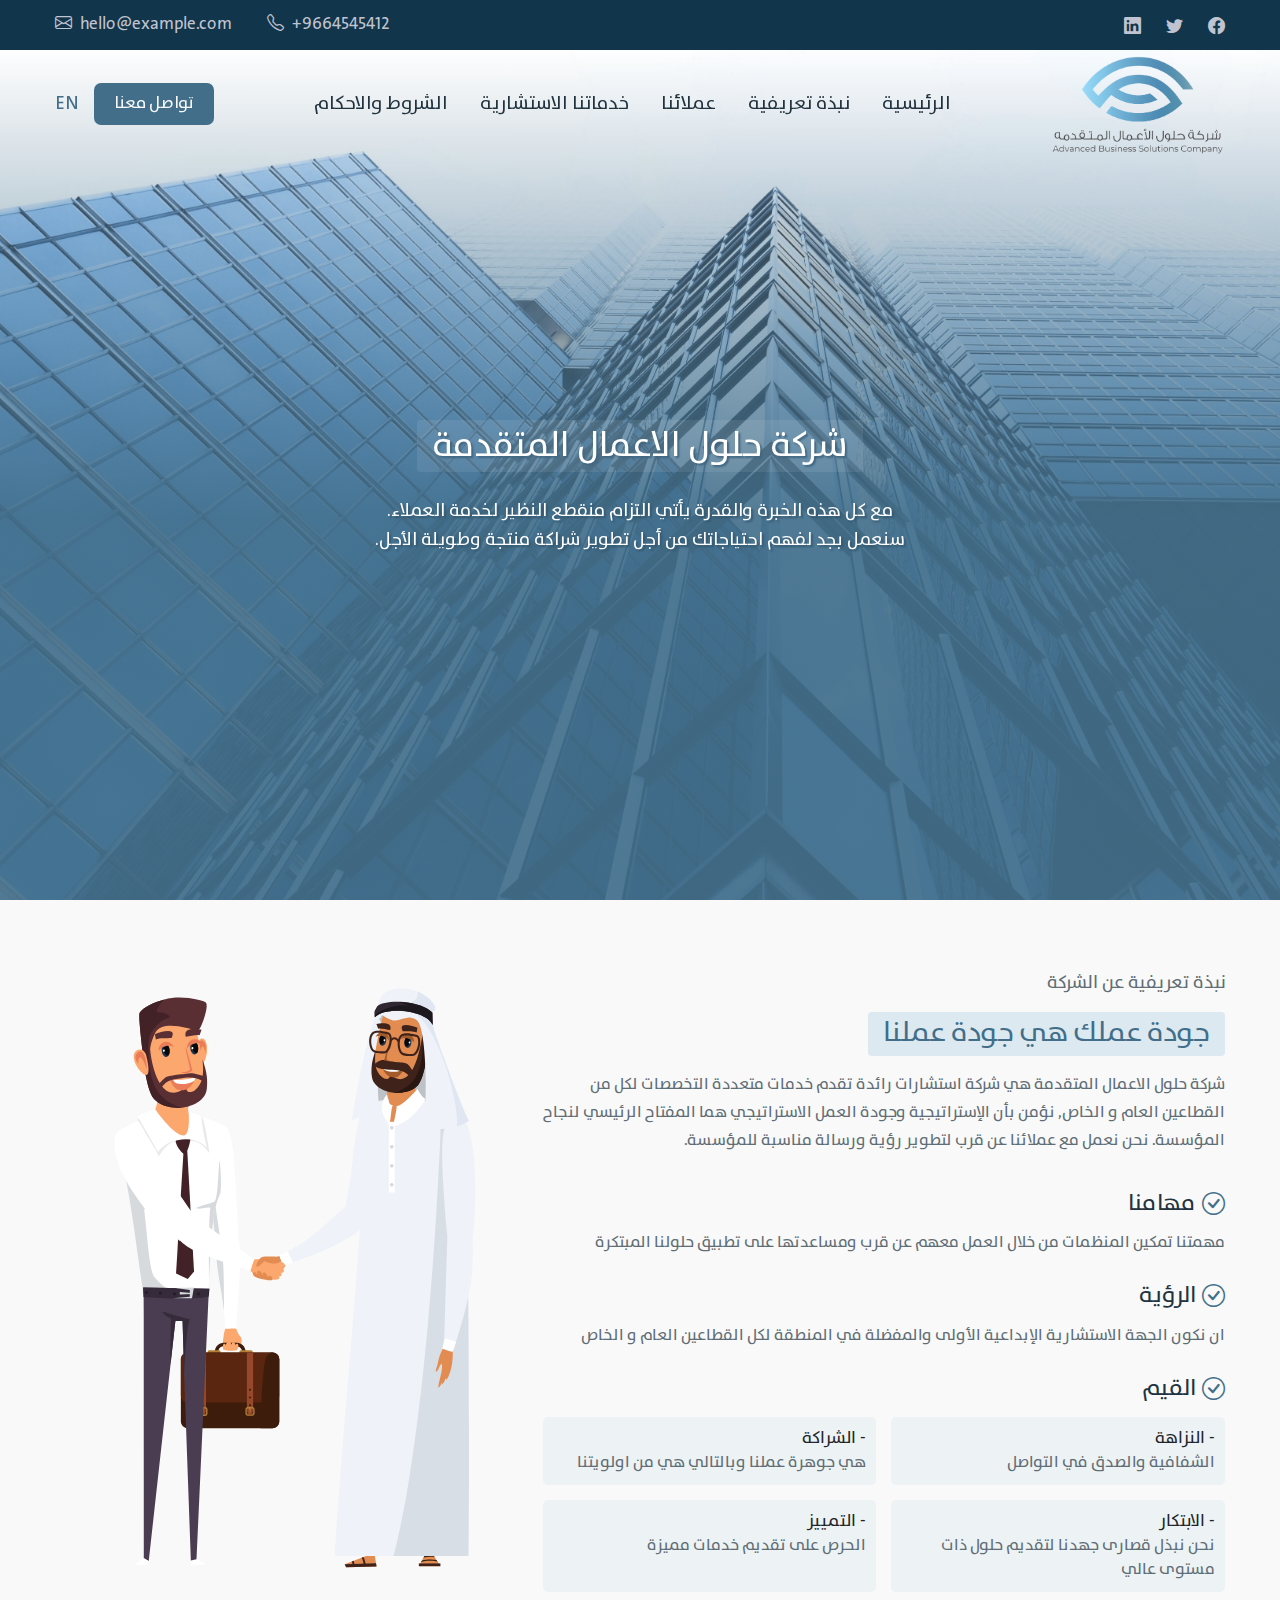
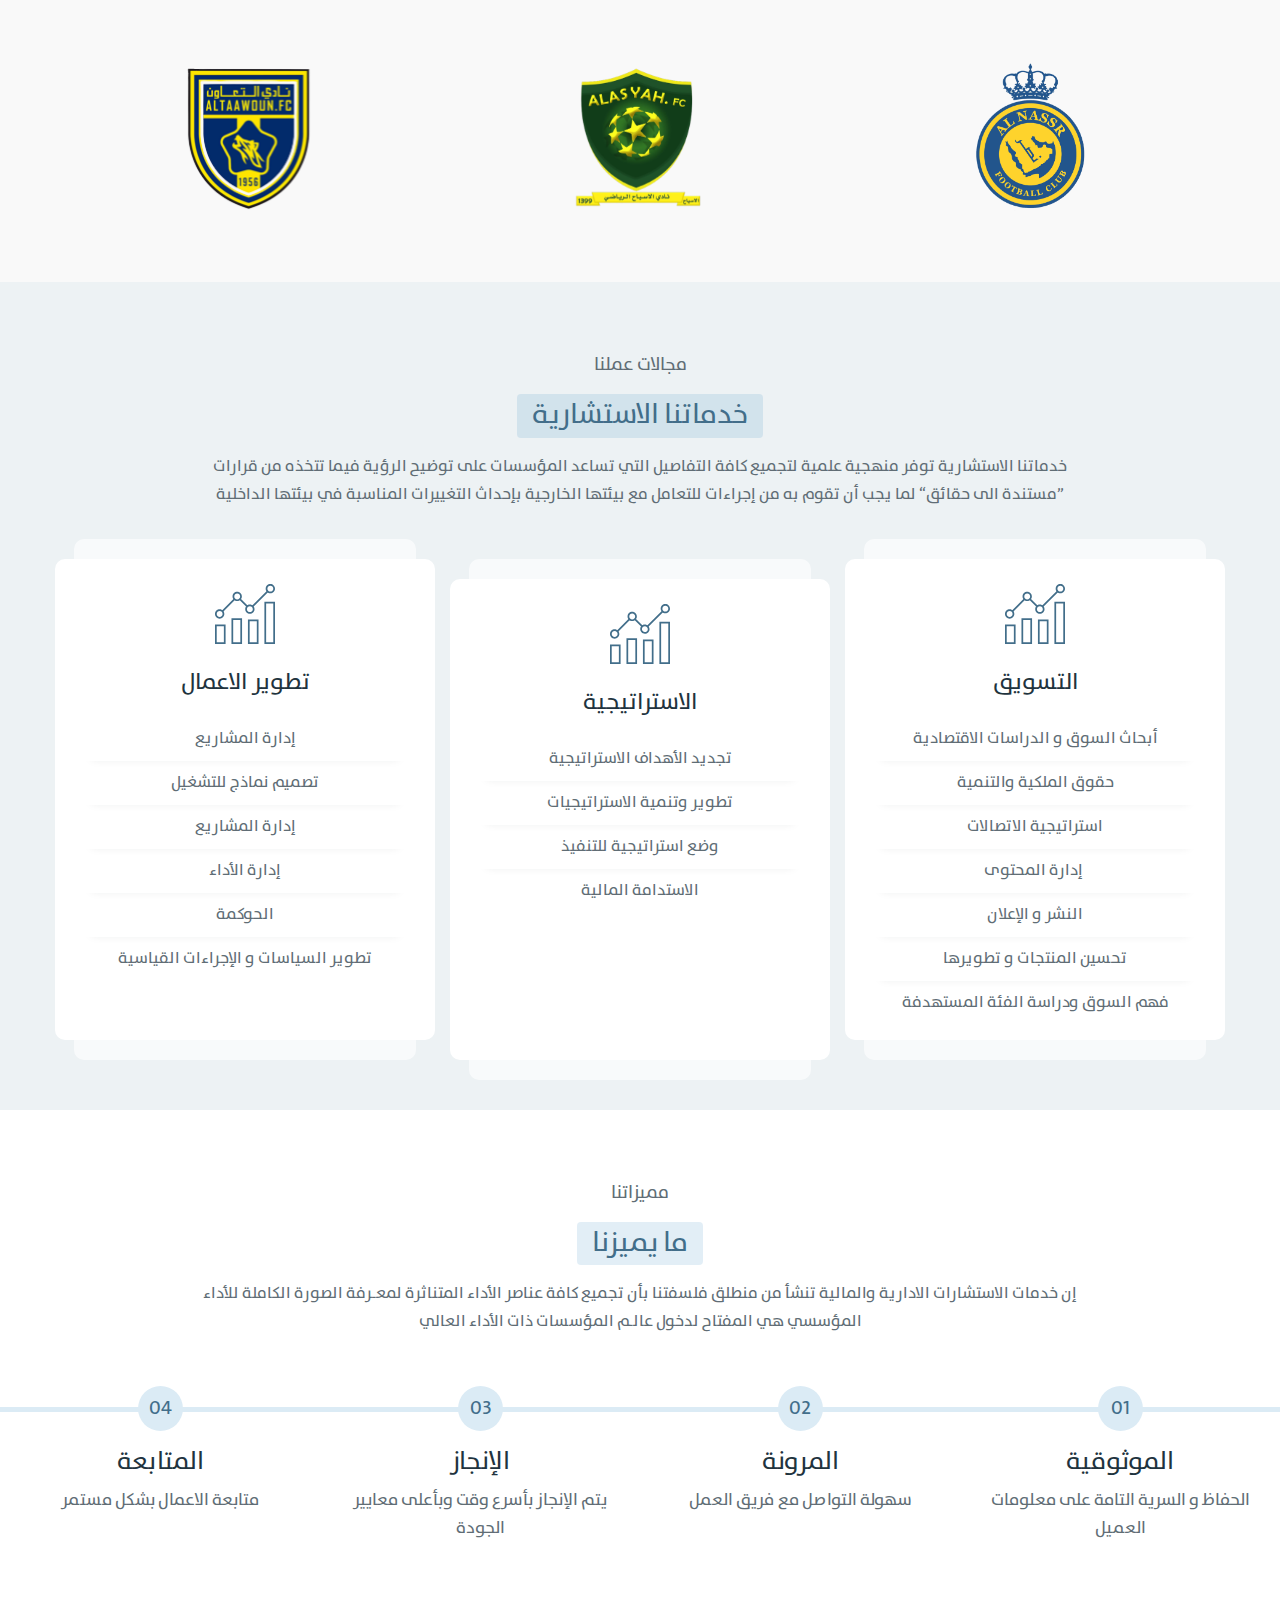
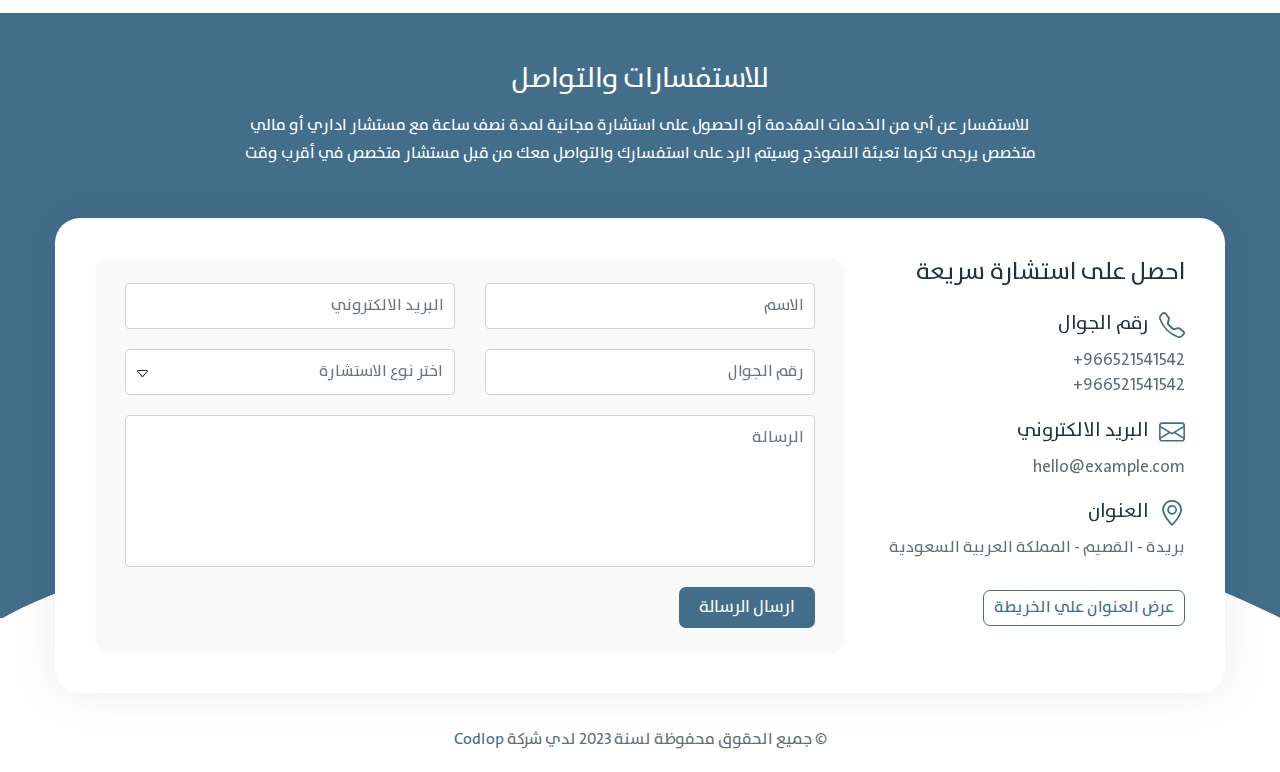
<file: index.html>
<!DOCTYPE html>
<html lang="en">

<head>
    <meta charset="utf-8">
    <meta http-equiv="x-ua-compatible" content="ie=edge">
    <meta name="viewport" content="width=device-width, initial-scale=1">
    <title>الاستشارات الادارية</title>
    <meta name="description" content="">
    <meta name="subject" content="">
    <meta name="author" content="">
    <link rel="shortcut icon" href="assets/images/logo.webp">
    <link rel="stylesheet" href="assets/css/bootstrap.min.css">
    <link rel="stylesheet" href="assets/css/bootstrap-icons.css">
    <link rel="stylesheet" href="assets/css/swiper-bundle.min.css">
    <link rel="stylesheet" href="assets/css/main.css">
</head>

<body class="home">
    <header id="header">
        <nav class="navbar navbar-expand top">
            <div class="container header">
                <ul class="navbar-nav icons">
                    <li class="nav-item social">
                        <a href="#" class="nav-link"><i class="bi bi-facebook"></i></a>
                    </li>
                    <li class="nav-item social">
                        <a href="#" class="nav-link"><i class="bi bi-twitter"></i></a>
                    </li>
                    <li class="nav-item social">
                        <a href="#" class="nav-link pr-0"><i class="bi bi-linkedin"></i></a>
                    </li>
                </ul>
                <ul class="navbar-nav">
                    <li class="nav-item">
                        <a href="#" class="nav-link"><i class="bi bi-telephone"></i>+9664545412</a>
                    </li>
                    <li class="nav-item">
                        <a href="#" class="nav-link"><i class="bi bi-envelope"></i>hello@example.com</a>
                    </li>
                </ul>
            </div>
        </nav>

        <nav class="navbar navbar-expand navbar-fixed sub">
            <div class="container header">
                <a class="navbar-brand light" href="index.html">
                    <img src="assets/images/logo.webp" alt="">
                </a>

                <ul class="navbar-nav items">
                    <li class="nav-item">
                        <a href="index.html" class="nav-link">الرئيسية</a>
                    </li>
                    <li class="nav-item">
                        <a href="index.html#about" class="nav-link">نبذة تعريفية</a>
                    </li>
                    <li class="nav-item">
                        <a href="index.html#clients" class="nav-link">عملائنا</a>
                    </li>
                    <li class="nav-item">
                        <a href="index.html#services" class="nav-link">خدماتنا الاستشارية</a>
                    </li>
                    <li class="nav-item">
                        <a href="privacy.html" class="nav-link">الشروط والاحكام</a>
                    </li>
                    <li class="nav-item contact-li">
                        <a href="index.html#contact" class="nav-link">تواصل معنا</a>
                    </li>
                </ul>

                <ul class="navbar-nav toggle">
                    <li class="nav-item">
                        <a href="#" class="nav-link" data-toggle="modal" data-target="#menu">
                            <i class="bi bi-list"></i>
                        </a>
                    </li>
                </ul>

                <ul class="navbar-nav action">
                    <li class="nav-item">
                        <a href="index.html#contact" class="btn ml-lg-auto primary-button">تواصل معنا</a>
                    </li>
                    <li class="nav-item">
                        <a href="#" class="language-btn">EN</a>
                    </li>
                </ul>
            </div>
        </nav>

    </header>

    <section id="slider" class="hero p-0 slider-h-100 slider-h-auto">
        <div class="parallax-y-bg" style="background-image:url(assets/images/bg-1.jpg)"></div>
        <div class="container">
            <div class="slide-content">
                <h2><span class="featured"><span>شركة حلول الاعمال المتقدمة</span></span></h2>
                <div class="desc">مع كل هذه الخبرة والقدرة يأتي التزام منقطع النظير لخدمة العملاء.
                    <br>
                    سنعمل بجد لفهم احتياجاتك من أجل تطوير شراكة منتجة وطويلة الأجل.</div>
            </div>
        </div>
    </section>

    <section id="about" class="about-sec">
        <div class="container">
            <div class="row">
                <div class="col-md-7 p-0">
                    <div class="intro">
                        <span class="pre-title">نبذة تعريفية عن الشركة</span>
                        <h2><span class="featured"><span>جودة عملك هي جودة عملنا </span></span></h2>
                        <div class="desc">شركة حلول الاعمال المتقدمة هي شركة استشارات رائدة تقدم خدمات متعددة التخصصات
                            لكل من القطاعين العام و الخاص, نؤمن بأن الإستراتيجية وجودة العمل الاستراتيجي هما المفتاح
                            الرئيسي لنجاح المؤسسة.
                            نحن نعمل مع عملائنا عن قرب لتطوير رؤية ورسالة مناسبة للمؤسسة.
                        </div>
                    </div>
                    <div class="items grid-items">
                        <div class="item">
                            <h4><i class="bi bi-check-circle"></i>مهامنا</h4>
                            <div class="desc">
                                مهمتنا تمكين المنظمات من خلال العمل معهم عن قرب ومساعدتها على تطبيق حلولنا المبتكرة
                            </div>
                        </div>
                        <div class="item">
                            <h4><i class="bi bi-check-circle"></i>الرؤية</h4>
                            <div class="desc">
                                ان نكون الجهة الاستشارية الإبداعية الأولى والمفضلة في المنطقة لكل القطاعين العام و الخاص
                            </div>
                        </div>
                        <div class="item">
                            <h4><i class="bi bi-check-circle"></i>القيم</h4>
                            <div class="desc">
                                <ul>
                                    <li>
                                        <p>النزاهة</p>
                                        <p>الشفافية والصدق في التواصل</p>
                                    </li>
                                    <li>
                                        <p>الشراكة</p>
                                        <p>هي جوهرة عملنا وبالتالي هي من اولويتنا</p>
                                    </li>
                                    <li>
                                        <p>الابتكار</p>
                                        <p>نحن نبذل قصارى جهدنا لتقديم حلول ذات مستوى عالي</p>
                                    </li>
                                    <li>
                                        <p>التمييز</p>
                                        <p>الحرص على تقديم خدمات مميزة</p>
                                    </li>
                                </ul>
                            </div>
                        </div>
                    </div>
                </div>
                <div class="col-md-5">
                    <img src="assets/images/about.svg" alt="">
                </div>
            </div>
        </div>
    </section>

    <section id="clients" class="clients-sec">
        <div class="container">
            <div class="swiper clients-slide">
                <div class="swiper-wrapper">
                    <div class="swiper-slide">
                        <img src="assets/images/1.png" alt="logo">
                    </div>
                    <div class="swiper-slide">
                        <img src="assets/images/2.png" alt="logo">
                    </div>
                    <div class="swiper-slide">
                        <img src="assets/images/3.png" alt="logo">
                    </div>
                </div>
            </div>
        </div>
    </section>

    <section id="services" class="section-2 offers services-sec">
        <div class="container">
            <div class="intro">
                <span class="pre-title">مجالات عملنا</span>
                <h2><span class="featured"><span>خدماتنا الاستشارية</span></span></h2>
                <div class="desc">خدماتنا الاستشارية توفر منهجية علمية لتجميع كافة التفاصيل التي تساعد المؤسسات على
                    توضيح الرؤية فيما تتخذه من قرارات ”مستندة الى حقائق“ لما يجب أن تقوم به من إجراءات للتعامل مع
                    بيئتها الخارجية بإحداث التغييرات المناسبة في بيئتها الداخلية</div>
            </div>
            <div class="grid-box">
                <div class="card">
                    <img src="assets/images/chart.svg" alt="">
                    <h3>التسويق</h3>
                    <div class="list-desc">
                        <p>أبحاث السوق و الدراسات الاقتصادية</p>
                        <p>حقوق الملكية والتنمية</p>
                        <p>استراتيجية الاتصالات</p>
                        <p> إدارة المحتوى</p>
                        <p>النشر و الإعلان</p>
                        <p>تحسين المنتجات و تطويرها</p>
                        <p>فهم السوق ودراسة الفئة المستهدفة</p>
                    </div>
                </div>
                <div class="card">
                    <img src="assets/images/chart.svg" alt="">
                    <h3>الاستراتيجية</h3>
                    <div class="list-desc">
                        <p>تجديد الأهداف الاستراتيجية</p>
                        <p>تطوير وتنمية الاستراتيجيات</p>
                        <p>وضع استراتيجية للتنفيذ</p>
                        <p>الاستدامة المالية</p>
                    </div>
                </div>
                <div class="card">
                    <img src="assets/images/chart.svg" alt="">
                    <h3>تطوير الاعمال</h3>
                    <div class="list-desc">
                        <p>إدارة المشاريع</p>
                        <p>تصميم نماذج للتشغيل</p>
                        <p>إدارة المشاريع</p>
                        <p>إدارة الأداء</p>
                        <p>الحوكمة</p>
                        <p>تطوير السياسات و الإجراءات القياسية</p>
                    </div>
                </div>
            </div>
        </div>
    </section>

    <section id="process" class="section-3 process offers">
        <div class="container">
            <div class="intro">
                <span class="pre-title">مميزاتنا</span>
                <h2><span class="featured"><span>ما يميزنا</span></span></h2>
                <div class="desc">إن خدمات الاستشارات الادارية والمالية تنشأ من منطلق فلسفتنا بأن تجميع كافة عناصر
                    الأداء المتناثرة لمعـرفة الصورة الكاملة للأداء المؤسسي هي المفتاح لدخول عالـم المؤسسات ذات الأداء
                    العالي</div>
            </div>
        </div>
        <div class="container full">
            <div class="items">
                <div class="item">
                    <div class="step"><span>01</span></div>
                    <h4>الموثوقية</h4>
                    <p>الحفاظ و السرية التامة على معلومات العميل</p>
                </div>
                <div class="item">
                    <div class="step"><span>02</span></div>
                    <h4>المرونة</h4>
                    <p>سهولة التواصل مع فريق العمل</p>
                </div>
                <div class="item">
                    <div class="step"><span>03</span></div>
                    <h4>الإنجاز</h4>
                    <p>يتم الإنجاز بأسرع وقت وبأعلى معايير الجودة</p>
                </div>
                <div class="item">
                    <div class="step"><span>04</span></div>
                    <h4>المتابعة</h4>
                    <p>متابعة الاعمال بشكل مستمر</p>
                </div>
            </div>
        </div>
    </section>



    <section id="contact" class="section-3 contact-us">
        <div class="contact-top">
            <div class="container">
                <div class="intro">
                    <h2>للاستفسارات والتواصل</h2>
                    <div class="desc">للاستفسار عن أي من الخدمات المقدمة أو الحصول على استشارة مجانية لمدة نصف ساعة مع
                        مستشار اداري أو مالي متخصص يرجى تكرما تعبئة النموذج وسيتم الرد على استفسارك والتواصل معك من قبل
                        مستشار متخصص في أقرب وقت</div>
                </div>
            </div>
            <div class="shape-svg">
                <svg viewBox="0 0 500 150" preserveAspectRatio="none">
                    <path d="M0.31,150.08 C77.81,37.09 349.81,-49.99 500.93,150.08 L502.18,149.08 L0.31,152.09 Z"
                        style="stroke: none;"></path>
                </svg>
            </div>
        </div>
        <div class="container">
            <div class="contact-form">
                <div class="contacts">
                    <h4>احصل على استشارة سريعة</h4>
                    <ul>
                        <li>
                            <h5>
                                <i class="bi bi-telephone"></i>
                                رقم الجوال
                            </h5>
                            <a href="#">
                                +966521541542
                            </a>
                            <a href="#">
                                +966521541542
                            </a>
                        </li>
                        <li>
                            <h5>
                                <i class="bi bi-envelope"></i>
                                البريد الالكتروني
                            </h5>
                            <a href="#">
                                hello@example.com
                            </a>
                        </li>
                        <li>
                            <h5>
                                <i class="bi bi-geo-alt"></i>
                                العنوان
                            </h5>
                            <p>
                                بريدة - القصيم - المملكة العربية السعودية
                            </p>
                        </li>
                        <li>
                            <button class="btn outline-button" data-toggle="modal" data-target="#map">عرض العنوان
                                علي الخريطة</button>
                        </li>
                    </ul>
                </div>
                <form action="" class="row">
                    <div class="col-12 col-lg-6 input-group">
                        <input type="text" name="name" class="form-control field-name" placeholder="الاسم">
                    </div>
                    <div class="col-12 col-lg-6 input-group">
                        <input type="email" name="email" class="form-control field-email"
                            placeholder="البريد الالكتروني">
                    </div>
                    <div class="col-12 col-lg-6 input-group">
                        <input type="text" name="phone" class="form-control field-phone" placeholder="رقم الجوال">
                    </div>
                    <div class="col-12 col-lg-6 input-group">
                        <i class="bi bi-caret-down"></i>
                        <select name="info" class="form-control">
                            <option value="" selected="" disabled="">اختر نوع الاستشارة</option>
                            <option>اسم الاستشارة</option>
                            <option>اسم الاستشارة</option>
                            <option>اسم الاستشارة</option>
                            <option>اسم الاستشارة</option>
                            <option>اخرى</option>
                        </select>
                    </div>
                    <div class="col-12 input-group">
                        <textarea name="message" class="form-control" placeholder="الرسالة"></textarea>
                    </div>
                    <div class="col-12">
                        <button type="submit" class="btn primary-button">ارسال الرسالة</button>
                    </div>
                </form>
            </div>
        </div>
    </section>

    <footer>
        <div class="container">
            <p>© جميع الحقوق محفوظة لسنة 2023 لدي شركة
                <a title="Codlop" aria-label="Codlop" href="https://codlop.sa/ar" target="_blank">Codlop</a>
            </p>
        </div>
    </footer>

    <!-- Modal [responsive menu] -->
    <div id="menu" class="p-0 modal fade" role="dialog" aria-labelledby="menu" aria-hidden="true">
        <div class="modal-dialog modal-dialog-slideout" role="document">
            <div class="modal-content full">
                <div class="modal-header" data-dismiss="modal">
                    <i class="icon-close bi bi-arrow-right"></i>
                </div>
                <div class="menu modal-body">
                    <div class="row w-100">
                        <div class="items p-0 col-12 text-center">
                        </div>
                    </div>
                </div>
            </div>
        </div>
    </div>

    <div id="map" class="p-0 modal fade" role="dialog" aria-labelledby="map" aria-hidden="true">
        <div class="modal-dialog modal-dialog-slideout" role="document">
            <div class="modal-content full">
                <div class="modal-header absolute" data-dismiss="modal">
                    <i class="icon-close bi bi-arrow-right"></i>
                </div>
                <div class="modal-body p-0">
                    <iframe
                        src="https://www.google.com/maps/embed?pb=!1m18!1m12!1m3!1d1830298.125578699!2d44.26957928174966!3d26.365296872474!2m3!1f0!2f0!3f0!3m2!1i1024!2i768!4f13.1!3m3!1m2!1s0x157f59ad6fe2be3b%3A0xe1fb621d3b0d00aa!2z2YXZhti32YLYqSDYp9mE2YLYtdmK2YUg2KfZhNiz2LnZiNiv2YrYqQ!5e0!3m2!1sar!2seg!4v1678371743088!5m2!1sar!2seg"
                        width="600" height="450" style="border:0;" allowfullscreen="" loading="lazy"
                        referrerpolicy="no-referrer-when-downgrade"></iframe>
                </div>
            </div>
        </div>
    </div>

    <!-- Scroll [to top] -->
    <div id="scroll-to-top" class="scroll-to-top">
        <a href="#header" class="smooth-anchor">
            <i class="bi bi-arrow-up"></i>
        </a>
    </div>

    <script src="assets/js/jquery.min.js"></script>
    <script src="assets/js/bootstrap.min.js"></script>
    <script src="assets/js/swiper-bundle.min.js"></script>
    <script src="assets/js/main.js"></script>

</body>

</html>
</file>
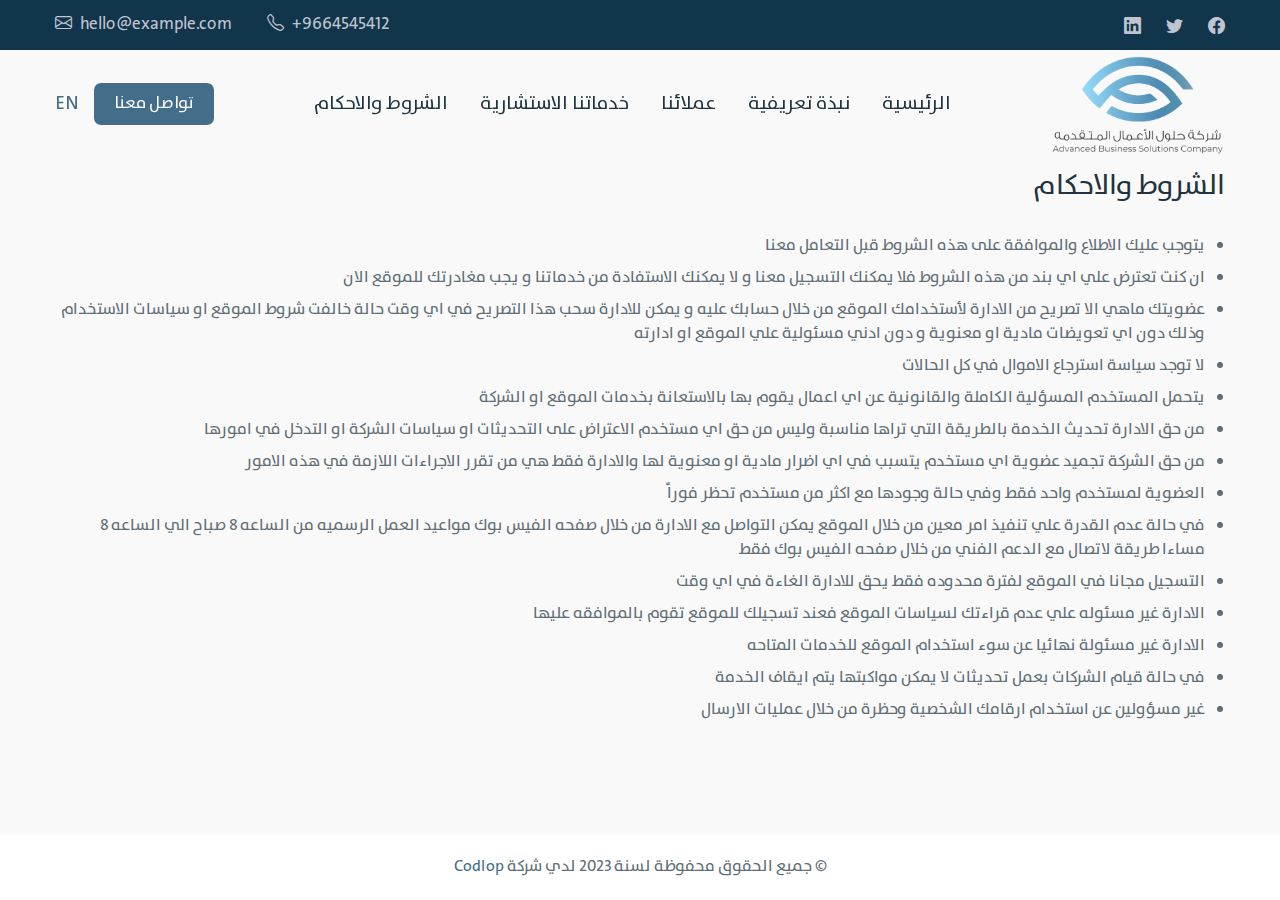
<file: privacy.html>
<!DOCTYPE html>
<html lang="en">

<head>
    <meta charset="utf-8">
    <meta http-equiv="x-ua-compatible" content="ie=edge">
    <meta name="viewport" content="width=device-width, initial-scale=1">
    <title>الاستشارات الادارية</title>
    <meta name="description" content="">
    <meta name="subject" content="">
    <meta name="author" content="">
    <link rel="shortcut icon" href="assets/images/logo.webp">
    <link rel="stylesheet" href="assets/css/bootstrap.min.css">
    <link rel="stylesheet" href="assets/css/bootstrap-icons.css">
    <link rel="stylesheet" href="assets/css/main.css">
</head>

<body class="home">
    <header id="header">
        <nav class="navbar navbar-expand top">
            <div class="container header">
                <ul class="navbar-nav icons">
                    <li class="nav-item social">
                        <a href="#" class="nav-link"><i class="bi bi-facebook"></i></a>
                    </li>
                    <li class="nav-item social">
                        <a href="#" class="nav-link"><i class="bi bi-twitter"></i></a>
                    </li>
                    <li class="nav-item social">
                        <a href="#" class="nav-link pr-0"><i class="bi bi-linkedin"></i></a>
                    </li>
                </ul>
                <ul class="navbar-nav">
                    <li class="nav-item">
                        <a href="#" class="nav-link"><i class="bi bi-telephone"></i>+9664545412</a>
                    </li>
                    <li class="nav-item">
                        <a href="#" class="nav-link"><i class="bi bi-envelope"></i>hello@example.com</a>
                    </li>
                </ul>
            </div>
        </nav>

        <nav class="navbar navbar-expand navbar-fixed sub">
            <div class="container header">
                <a class="navbar-brand light" href="index.html">
                    <img src="assets/images/logo.webp" alt="">
                </a>

                <ul class="navbar-nav items">
                    <li class="nav-item">
                        <a href="index.html" class="nav-link">الرئيسية</a>
                    </li>
                    <li class="nav-item">
                        <a href="index.html#about" class="nav-link">نبذة تعريفية</a>
                    </li>
                    <li class="nav-item">
                        <a href="index.html#clients" class="nav-link">عملائنا</a>
                    </li>
                    <li class="nav-item">
                        <a href="index.html#services" class="nav-link">خدماتنا الاستشارية</a>
                    </li>
                    <li class="nav-item">
                        <a href="privacy.html" class="nav-link">الشروط والاحكام</a>
                    </li>
                    <li class="nav-item contact-li">
                        <a href="index.html#contact" class="nav-link">تواصل معنا</a>
                    </li>
                </ul>

                <ul class="navbar-nav toggle">
                    <li class="nav-item">
                        <a href="#" class="nav-link" data-toggle="modal" data-target="#menu">
                            <i class="bi bi-list"></i>
                        </a>
                    </li>
                </ul>

                <ul class="navbar-nav action">
                    <li class="nav-item">
                        <a href="index.html#contact" class="btn ml-lg-auto primary-button">تواصل معنا</a>
                    </li>
                    <li class="nav-item">
                        <a href="#" class="language-btn">EN</a>
                    </li>
                </ul>
            </div>
        </nav>

    </header>

    <section class="page-sec">
        <div class="container">
            <div class="intro">
                <h2>الشروط والاحكام</h2>
            </div>
            <div class="et_pb_text_inner">
                <ul>
                    <li>يتوجب عليك الاطلاع والموافقة على هذه الشروط قبل التعامل معنا</li>
                    <li>ان كنت تعترض علي اي بند من هذه الشروط فلا يمكنك التسجيل معنا و لا يمكنك الاستفادة من خدماتنا و
                        يجب مغادرتك للموقع الان</li>
                    <li>عضويتك ماهي الا تصريح من الادارة لأستخدامك الموقع من خلال حسابك عليه و يمكن للادارة سحب هذا
                        التصريح في اي وقت حالة خالفت شروط الموقع او سياسات الاستخدام وذلك دون اي تعويضات مادية او معنوية
                        و دون ادني مسئولية علي الموقع او ادارته</li>
                    <li>لا توجد سياسة استرجاع الاموال في كل الحالات</li>
                    <li>يتحمل المستخدم المسؤلية الكاملة والقانونية عن اي اعمال يقوم بها بالاستعانة بخدمات الموقع او
                        الشركة</li>
                    <li>من حق الادارة تحديث الخدمة بالطريقة التي تراها مناسبة وليس من حق اي مستخدم الاعتراض على
                        التحديثات او سياسات الشركة او التدخل في امورها</li>
                    <li>من حق الشركة تجميد عضوية اي مستخدم يتسبب في اي اضرار مادية او معنوية لها والادارة فقط هي من تقرر
                        الاجراءات اللازمة في هذه الامور</li>
                    <li>العضوية لمستخدم واحد فقط وفي حالة وجودها مع اكثر من مستخدم تحظر فوراً</li>
                    <li>في حالة عدم القدرة علي تنفيذ امر معين من خلال الموقع يمكن التواصل مع الادارة من خلال صفحه الفيس
                        بوك مواعيد العمل الرسميه من الساعه 8 صباح الي الساعه 8 مساءا طريقة لاتصال مع الدعم الفني من خلال
                        صفحه الفيس بوك فقط</li>
                    <li>التسجيل مجانا في الموقع لفترة محدوده فقط يحق للادارة الغاءة في اي وقت</li>
                    <li>الادارة غير مسئوله علي عدم قراءتك لسياسات الموقع فعند تسجيلك للموقع تقوم بالموافقه عليها</li>
                    <li>الادارة غير مسئولة نهائيا عن سوء استخدام الموقع للخدمات المتاحه</li>
                    <li>في حالة قيام الشركات بعمل تحديثات لا يمكن مواكبتها يتم ايقاف الخدمة</li>
                    <li>غير مسؤولين عن استخدام ارقامك الشخصية وحظرة من خلال عمليات الارسال</li>
                </ul>
            </div>
        </div>
    </section>


    <footer>
        <div class="container">
            <p>© جميع الحقوق محفوظة لسنة 2023 لدي شركة
                <a title="Codlop" aria-label="Codlop" href="https://codlop.sa/ar" target="_blank">Codlop</a>
            </p>
        </div>
    </footer>

    <!-- Modal [responsive menu] -->
    <div id="menu" class="p-0 modal fade" role="dialog" aria-labelledby="menu" aria-hidden="true">
        <div class="modal-dialog modal-dialog-slideout" role="document">
            <div class="modal-content full">
                <div class="modal-header" data-dismiss="modal">
                    <i class="icon-close bi bi-arrow-right"></i>
                </div>
                <div class="menu modal-body">
                    <div class="row w-100">
                        <div class="items p-0 col-12 text-center">
                        </div>
                    </div>
                </div>
            </div>
        </div>
    </div>

    <div id="map" class="p-0 modal fade" role="dialog" aria-labelledby="map" aria-hidden="true">
        <div class="modal-dialog modal-dialog-slideout" role="document">
            <div class="modal-content full">
                <div class="modal-header absolute" data-dismiss="modal">
                    <i class="icon-close bi bi-arrow-right"></i>
                </div>
                <div class="modal-body p-0">
                    <iframe
                        src="https://www.google.com/maps/embed?pb=!1m18!1m12!1m3!1d1830298.125578699!2d44.26957928174966!3d26.365296872474!2m3!1f0!2f0!3f0!3m2!1i1024!2i768!4f13.1!3m3!1m2!1s0x157f59ad6fe2be3b%3A0xe1fb621d3b0d00aa!2z2YXZhti32YLYqSDYp9mE2YLYtdmK2YUg2KfZhNiz2LnZiNiv2YrYqQ!5e0!3m2!1sar!2seg!4v1678371743088!5m2!1sar!2seg"
                        width="600" height="450" style="border:0;" allowfullscreen="" loading="lazy"
                        referrerpolicy="no-referrer-when-downgrade"></iframe>
                </div>
            </div>
        </div>
    </div>

    <!-- Scroll [to top] -->
    <div id="scroll-to-top" class="scroll-to-top">
        <a href="#header" class="smooth-anchor">
            <i class="bi bi-arrow-up"></i>
        </a>
    </div>

    <script src="assets/js/jquery.min.js"></script>
    <script src="assets/js/bootstrap.min.js"></script>
    <script src="assets/js/swiper-bundle.min.js"></script>
    <script src="assets/js/main.js"></script>

</body>

</html>
</file>
<file: assets/css/main.css>
:root {
  --h1-size: 4.5rem;
  --h1-weight: 900;
  --h2-size: 3rem;
  --h2-weight: 700;
  --p-size: 1rem;
  --p-weight: 400;
  --header-bg-color: #21333e;
  --nav-top-bg-color: #11354a;
  --nav-sub-bg-color: #21333e;
  --nav-holder-bg-color: #21333e;
  --nav-brand-height: 35px;
  --nav-item-color: #f9f9f9;
  --hero-bg-color: #111117;
  --footer-brand-height: 80px;
  --primary-color: #426e8a;
  --secondary-color: #2a536c;
  --white-color: #ffffff;
  --black-color: #000007;
  --dark-grey-color: #111117;
  --primary-t-color: #21333e;
  --secondary-t-color: #f9f9f9;
  --primary-p-color: #606d75;
  --secondary-p-color: #c0c3d0;
  --primary-b-color: #f9f9f9;
  --primary-l-color: rgba(0, 0, 0, .25);
  --secondary-l-color: rgba(255, 255, 255, 0.35);
  --valid-color: #007a4d;
  --invalid-color: #e34f4f;
  --primary-bg-color: #f9f9f9;
  --primary-bg-color-2: #f1f1f1;
  --primary-bg-color-3: rgb(14 121 189 / 15%);
  --secondary-bg-color: #111117;
  --secondary-bg-color-2: #080d10;
  --secondary-bg-color-3: #191919;
  --card-bg-color: #ffffff;
  --footer-bg-color: #111117;
}


.primary-button,
.primary-button:visited,
.primary-button:active {
  position: relative;
  z-index: 2;
  background-color: var(--primary-color);
  color: var(--primary-b-color);
  font-weight: 500;
  -webkit-transition: all .4s ease-out 0s;
  -o-transition: all .4s ease-out 0s;
  -moz-transition: all .4s ease-out 0s;
  transition: all .4s ease-out 0s;
}

.primary-button:hover,
.primary-button:focus {
  background-color: var(--secondary-color);
  border-color: var(--secondary-color);
  color: var(--white-color);
}

.outline-button,
.outline-button:visited,
.outline-button:active {
  position: relative;
  z-index: 2;
  background-color: transparent;
  border: 1px solid;
  border-color: var(--primary-color);
  color: var(--primary-color);
  font-weight: 500;
  -webkit-transition: all .4s ease-out 0s;
  -o-transition: all .4s ease-out 0s;
  -moz-transition: all .4s ease-out 0s;
  transition: all .4s ease-out 0s;
}

.odd .outline-button,
.odd .outline-button:visited,
.odd .outline-button:active {
  position: relative;
  z-index: 2;
  padding: 10px 25px;
  background-color: transparent;
  border-radius: 4px;
  border: 1px solid;
  border-color: var(--primary-color);
  color: var(--primary-b-color);
  font-weight: 500;
  -webkit-transition: all .4s ease-out 0s;
  -o-transition: all .4s ease-out 0s;
  -moz-transition: all .4s ease-out 0s;
  transition: all .4s ease-out 0s;
}

.outline-button:hover,
.outline-button:focus {
  border-color: var(--secondary-color);
  background-color: var(--secondary-color);
  color: var(--white-color);
}

/* #endregion Button */

/* #region Effect */

@-webkit-keyframes pulse {
  0% {
      -webkit-box-shadow: 0 0 0 0 var(--secondary-color);
      background-color: var(--secondary-color);
  }

  70% {
      -webkit-box-shadow: 0 0 0 10px rgba(204, 169, 44, 0);
      background-color: rgba(204, 169, 44, 0);
  }

  100% {
      -webkit-box-shadow: 0 0 0 0 rgba(204, 169, 44, 0);
      background-color: rgba(204, 169, 44, 0);
  }
}

@keyframes pulse {
  0% {
      -moz-box-shadow: 0 0 0 0 var(--secondary-color);
      box-shadow: 0 0 0 0 var(--secondary-color);
      background-color: var(--secondary-color);
  }

  70% {
      -moz-box-shadow: 0 0 0 10px rgba(204, 169, 44, 0);
      box-shadow: 0 0 0 10px rgba(204, 169, 44, 0);
      background-color: rgba(204, 169, 44, 0);
  }

  100% {
      -moz-box-shadow: 0 0 0 0 rgba(204, 169, 44, 0);
      box-shadow: 0 0 0 0 rgba(204, 169, 44, 0);
      background-color: rgba(204, 169, 44, 0);
  }
}



:root {
  --header-bg-color: #f9f9f9;
  --nav-item-color: #21333e;
  --hero-bg-color: #f9f9f9;
  --section-1-bg-color: #111117;
  --section-2-bg-color: #edf2f4;
  --section-3-bg-color: #ffffff;
  --section-4-bg-color: #111117;
  --section-5-bg-color: #ffffff;
  --section-6-bg-color: #111117;
  --section-6-bg-image: url('../images/bg-1.jpg');
}

/* #region Reset */

html,
body,
div,
span,
applet,
object,
iframe,
h1,
h2,
h3,
h4,
h5,
h6,
p,
blockquote,
pre,
a,
abbr,
acronym,
address,
big,
cite,
code,
del,
dfn,
em,
img,
ins,
kbd,
q,
s,
samp,
small,
strike,
strong,
sub,
sup,
tt,
var,
b,
u,
i,
center,
dl,
dt,
dd,
ol,
ul,
li,
fieldset,
form,
label,
legend,
table,
caption,
tbody,
tfoot,
thead,
tr,
th,
td,
article,
aside,
canvas,
details,
embed,
figure,
figcaption,
footer,
header,
hgroup,
menu,
nav,
output,
ruby,
section,
summary,
time,
mark,
audio,
video {
  margin: 0;
  padding: 0;
  border: 0;
  font-size: 100%;
  vertical-align: baseline;
}

article,
aside,
details,
figcaption,
figure,
footer,
header,
hgroup,
menu,
nav,
section {
  display: block;
}

html {
  overflow-x: hidden;
  -webkit-overflow-scrolling: touch;
  -webkit-text-size-adjust: 100%;
  scroll-behavior: smooth;
}

@font-face {
  font-family: 'Bahij_Plain';
  src: url(../fonts/Bahij_Plain.ttf);
}

body {
  width: 100%;
  height: 100%;
  background-color: var(--primary-bg-color);
  font-family: 'Bahij_Plain';
  color: var(--primary-p-color);
  direction: rtl;
  text-align: right;
}

body.odd {
  background-color: var(--secondary-bg-color);
}

body .odd {
  color: var(--secondary-p-color);
}

ol,
ul {
  padding-right: 20px;
}

ol {
  list-style: decimal;
}

ul {
  list-style: disc;
}

ul ul {
  list-style: circle;
}

pre {
  display: block;
  margin: 1rem 0;
  color: var(--primary-color);
}

code {
  display: inline;
  margin: 1rem 0;
  color: var(--primary-color);
}

blockquote,
q {
  display: block;
  margin: 2rem 0;
  quotes: none;
  quotes: none;
  font-style: italic;
  padding: 1rem 1.5rem;
  border-left: 5px solid var(--primary-bg-color-3);
}

.text-center blockquote:not(.text-left),
.text-center q:not(.text-left) {
  border-top: 5px solid var(--primary-bg-color-3);
  border-bottom: 5px solid var(--primary-bg-color-3);
  border-left: none;
}

.text-right blockquote,
.text-right q {
  border-right: 5px solid var(--primary-bg-color-3);
  border-left: none;
}

.odd blockquote,
q {
  border-color: var(--primary-color);
}

blockquote:before,
blockquote:after,
q:before,
q:after {
  content: '';
  content: none;
}

blockquote p,
q p {
  margin: 0;
}

.blockquote-footer {
  margin-top: 10px;
  font-size: 14px;
}

figure {
  margin-bottom: 1.5rem;
}

figcaption {
  margin-bottom: 1.5rem;
  font-style: italic;
  padding: 1rem 1.5rem;
  border-left: 5px solid var(--primary-bg-color-3);
}

.odd figcaption {
  border-left: 5px solid var(--secondary-bg-color-3);
}

table {
  border-collapse: collapse;
  border-spacing: 0;
}

/* #endregion Reset */

/*----------------------------------------------
2. General
----------------------------------------------*/

/* #region General */

::selection {
  background: rgba(166, 175, 189, 0.3);
}

::-moz-selection {
  background: rgba(166, 175, 189, 0.3);
}


*,
*:after,
*:before {
  -webkit-box-sizing: border-box;
  -moz-box-sizing: border-box;
  box-sizing: border-box;
}

a:not(.btn),
a:link:not(.btn),
a:visited:not(.btn),
a:hover:not(.btn),
a:active:not(.btn) {
  font-size: 1rem;
  font-weight: 400;
  line-height: 1.5;
  color: var(--primary-color);
  text-decoration: none;
}

a:not([href]),
a:not([href]):hover,
a:not([href]) i,
a:not([href]) i:hover {
  color: var(--primary-b-color);
}

p {
  margin: 1.5rem 0;
  font-size: var(--p-size);
  font-weight: var(--p-weight);
  line-height: 1.5;
}

p:first-child {
  margin-top: 0;
}

p:last-child {
  margin-bottom: 0;
}

h1,
.slide-content .title {
  margin-bottom: 25px;
  font-size: 35px;
  font-weight: var(--h1-weight);
  line-height: 1.2;
  color: var(--primary-t-color);
}

.odd h1,
.odd .slide-content .title {
  color: var(--white-color);
}

h1 em,
.slide-content .title em {
  font-weight: 300;
  display: block;
  font-size: var(--h2-size);
}

h1 .featured {
  position: relative;
  display: inline-block;
  padding: 5px 15px;
  color: var(--primary-color);
}

.odd h1 .featured {
  color: var(--white-color);
}

h1 .featured:before {
  content: '';
  position: absolute;
  top: 0;
  left: 0;
  width: 100%;
  height: 100%;
  border-radius: 4px;
  background-color: var(--primary-color);
  opacity: 0.15;
}

h1 .featured span {
  position: relative;
}

h1 .featured.bottom {
  padding: 0;
}

h1 .featured.bottom:before {
  top: 50%;
  left: 3px;
  width: 100%;
  height: 42%;
  opacity: 0.15;
}

.odd h1 .featured.bottom:before {
  opacity: 0.5;
}

h1 .pre-title {
  position: relative;
  bottom: 10px;
  font-size: 1rem;
  font-weight: 600;
}

.pre-title {
  font-size: 18px;
  text-transform: uppercase;
}

h2 {
  margin: 1.5rem 0;
  font-size: var(--h2-size);
  font-weight: var(--h2-weight);
  line-height: 1.2;
  color: var(--primary-t-color);
  -ms-word-wrap: break-word;
  word-wrap: break-word;
}

h2 .featured {
  position: relative;
  display: inline-block;
  padding: 5px 15px;
  color: var(--primary-color);
}

.odd h2 .featured {
  color: var(--white-color);
}

h2 .featured:before {
  content: '';
  position: absolute;
  top: 0;
  left: 0;
  width: 100%;
  height: 100%;
  border-radius: 4px;
  background-color: #3a8ec3;
  opacity: 0.15;
}

.odd h2 .featured:before {
  background-color: var(--secondary-color);
}

h2 .featured span {
  position: relative;
}

h2 .featured.bottom {
  padding: 0;
}

h2 .featured.bottom:before {
  top: 50%;
  left: 3px;
  width: 100%;
  height: 42%;
  opacity: 0.15;
}

.odd h2 .featured.bottom:before {
  opacity: 0.5;
}

.title-icon {
  margin: 1.5rem 0;
}

.title-icon h2 .featured span {
  display: flex;
  align-items: center;
  justify-content: space-between;
}

.title-icon h2 .featured span .icon {
  margin-right: 10px;
}

.odd h2 {
  color: var(--white-color);
}

h3 {
  margin: 1.5rem 0;
  font-size: 2rem;
  font-weight: var(--h2-weight);
  line-height: 1.2;
  color: var(--primary-t-color);
  -ms-word-wrap: break-word;
  word-wrap: break-word;
}

.odd h3 {
  color: var(--white-color);
}

h4 {
  margin: 1rem 0;
  font-size: 1.5rem;
  font-weight: 700;
  line-height: 1.2;
  color: var(--primary-t-color);
  -ms-word-wrap: break-word;
  word-wrap: break-word;
}

h4 i {
  position: relative;
  display: inline-flex;
  vertical-align: baseline;
  font-size: 1.5rem;
  color: var(--primary-color);
}

.odd h4 {
  color: var(--secondary-t-color);
}

.odd h4 i {
  position: relative;
  color: var(--secondary-color);
}

h5 {
  margin: 1.5rem 0;
  font-size: 1.2rem;
  font-weight: var(--h2-weight);
  line-height: 1.2;
  color: var(--primary-t-color);
  -ms-word-wrap: break-word;
  word-wrap: break-word;
}

.odd h5 {
  color: var(--white-color);
}

h6 {
  margin: 1.5rem 0;
  font-size: 1rem;
  font-weight: var(--h2-weight);
  line-height: 1.2;
  color: var(--primary-t-color);
  -ms-word-wrap: break-word;
  word-wrap: break-word;
}

.odd h6 {
  color: var(--white-color);
}

b,
strong {
  font-weight: 700;
}

li {
  margin: 0.5rem 0;
  font-size: 1rem;
  font-weight: 400;
  line-height: 1.5;
}

img {
  max-width: 100%;
  height: auto;
  vertical-align: middle;
}

table {
  border-collapse: separate;
  border-spacing: 10px;
}

table td {
  padding: 10px 0;
}

table th {
  padding: 10px 0;
}

dt {
  margin: 15px 0;
}

address {
  margin-bottom: 1rem;
}

form {
  width: 100%;
}

form label {
  width: 100%;
}

input,
select {
  width: 100%;
  height: 44px;
  background: no-repeat;
  box-shadow: none;
  padding: 0.7rem 1rem;
  border-color: var(--primary-l-color);
  border-width: 1px;
  border-radius: 2px;
}

textarea {
  width: 100%;
  height: auto;
  background: no-repeat;
  box-shadow: none;
  padding: 0.7rem 1rem;
  border-color: var(--primary-l-color);
  border-width: 1px;
  border-radius: 2px;
}

input:focus,
textarea:focus,
select:focus {
  background: no-repeat;
  color: inherit;
  outline: none;
  border-color: inherit;
  box-shadow: none;
}

input {
  border-color: var(--primary-l-color);
  color: var(--primary-t-color);
}

input:focus {
  border-color: var(--primary-t-color);
  color: var(--primary-t-color);
}

input[type="radio"] {
  height: initial;
}

input[type="submit"] {
  border: 1px solid;
  padding: 2.5px 10px;
  display: block;
  width: fit-content;
  max-width: 200px;
  text-align: center;
  color: var(--primary-color);
}

input[type="submit"]:hover {
  background-color: var(--primary-color);
  color: var(--primary-b-color);
  border-color: var(--primary-color);
}

input[type=checkbox] {
  width: 20px;
  height: 20px;
}

textarea {
  height: 100px;
  resize: none;
  border-color: var(--primary-l-color);
  color: var(--primary-t-color);
}

textarea:focus {
  border-color: var(--primary-t-color);
  color: var(--primary-t-color);
}

select {
  -webkit-appearance: none;
  -moz-appearance: none;
  text-indent: 1px;
  text-overflow: '';
  line-height: 1.2;
  border-color: var(--primary-l-color);
  color: #6c757d;
}

select:focus {
  border-color: var(--primary-t-color);
  color: var(--primary-t-color);
}

select option {
  color: #2f323a;
}

hr {
  margin: 35px 0;
  border-top: 1px dashed var(--primary-l-color);
}

.odd hr {
  margin: 35px 15px;
  border-top: 1px dashed var(--secondary-l-color);
}

table {
  width: 100%;
}

tr:not(:last-child) {
  border-bottom: 1px solid;
  border-color: var(--primary-l-color);
}

.odd tr:not(:last-child) {
  border-bottom: 1px solid;
  border-color: var(--secondary-l-color);
}

td {
  padding: 10px 0;
}

/* #endregion General */

/*----------------------------------------------
3. Section
----------------------------------------------*/

/* #region Section */

section {
  position: relative;
  width: 100%;
  padding: 70px 0;
  background-size: cover;
  background-attachment: fixed;
  background-position: center;
}

section.hero {
  background-color: var(--hero-bg-color);
}

section.section-1 {
  background-color: var(--section-1-bg-color);
  background-image: var(--section-1-bg-image);
}

section.section-2 {
  background-color: var(--section-2-bg-color);
  background-image: var(--section-2-bg-image);
}

section.section-3 {
  background-color: var(--section-3-bg-color);
  background-image: var(--section-3-bg-image);
}

section.section-4 {
  background-color: var(--section-4-bg-color);
  background-image: var(--section-4-bg-image);
}

section.section-5 {
  background-color: var(--section-5-bg-color);
  background-image: var(--section-5-bg-image);
}

section.section-6 {
  background-color: var(--section-6-bg-color);
  background-image: var(--section-6-bg-image);
}

section.section-7 {
  background-color: var(--section-7-bg-color);
  background-image: var(--section-7-bg-image);
}

section.section-8 {
  background-color: var(--section-8-bg-color);
  background-image: var(--section-8-bg-image);
}

section.section-9 {
  background-color: var(--section-9-bg-color);
  background-image: var(--section-9-bg-image);
}

section.section-10 {
  background-color: var(--section-10-bg-color);
  background-image: var(--section-10-bg-image);
}

section.section-11 {
  background-color: var(--section-11-bg-color);
  background-image: var(--section-11-bg-image);
}

section.section-12 {
  background-color: var(--section-12-bg-color);
  background-image: var(--section-12-bg-image);
}

section.section-13 {
  background-color: var(--section-13-bg-color);
  background-image: var(--section-13-bg-image);
}

section.section-14 {
  background-color: var(--section-14-bg-color);
  background-image: var(--section-14-bg-image);
}

section.section-15 {
  background-color: var(--section-15-bg-color);
  background-image: var(--section-15-bg-image);
}

.footer {
  background-image: var(--footer-bg-image);
}

section.featured {
  position: relative;
}

section.featured:after {
  content: '';
  position: absolute;
  z-index: 1;
  top: calc(100% - 30px);
  left: calc(50% - 70px);
  width: 150px;
  height: 60px;
  background-image: url(../textures/bullets.png);
  background-size: cover;
  background-repeat: no-repeat;
  opacity: 0.25;
}

section.featured.right:before {
  content: '';
  position: absolute;
  z-index: 1;
  top: 100%;
  right: 0;
  width: 50%;
  border-bottom: 1px dashed var(--primary-l-color);
}

section.odd.featured.right:before {
  border-bottom: 1px dashed var(--secondary-l-color);
}

section.featured.left:before {
  content: '';
  position: absolute;
  z-index: 1;
  top: 100%;
  left: 0;
  width: 50%;
  border-bottom: 1px dashed var(--primary-l-color);
}

section.odd.featured.left:before {
  border-bottom: 1px dashed var(--secondary-l-color);
}

section.featured.all:before {
  content: '';
  position: absolute;
  z-index: 1;
  top: 100%;
  left: 0;
  width: 100%;
  border-bottom: 1px dashed var(--primary-l-color);
}

section.featured.right .odd:before {
  content: '';
  position: absolute;
  z-index: 1;
  top: calc(100% - 1px);
  right: 0;
  width: 50%;
  border-bottom: 1px dashed var(--secondary-l-color);
}

section.featured.left .odd:before {
  content: '';
  position: absolute;
  z-index: 1;
  top: calc(100% - 1px);
  left: 0;
  width: 50%;
  border-bottom: 1px dashed var(--secondary-l-color);
}

section.featured.all .odd:before {
  content: '';
  position: absolute;
  z-index: 1;
  top: calc(100% - 1px);
  left: 0;
  width: 100%;
  border-bottom: 1px dashed var(--secondary-l-color);
}

section.odd.featured.all:before {
  border-bottom: 1px dashed var(--secondary-l-color);
}

main {
  padding: 0;
}

aside {
  padding: 0;
}

.container {
  max-width: 1170px;
  padding: 0;
}

.container.header.full {
  max-width: 100%;
}

.container.header.full-grid {
  max-width: 100%;
  margin: 0 5px;
}

.container.header.smaller {
  max-width: 940px;
}

.container.disabled {
  width: auto;
  max-width: 100%;
}

.container.disabled .content-inner {
  padding: 0;
}

.container.full {
  max-width: 100%;
  padding: 0 !important;
}

.container.full-grid {
  padding: 0;
  max-width: calc(100% - 30px);
  margin: 0 15px;
}

.container.smaller {
  max-width: 970px;
}

.row {
  margin-left: 0;
  margin-right: 0;
}

.vh-100 {
  height: 100vh;
}

.vh-75 {
  height: 75vh;
}

.clearfix {
  display: block;
  content: "";
  clear: both;
}

.overflow-holder {
  overflow: hidden;
  margin-top: -25px;
  margin-bottom: -25px;
  padding-top: 25px;
  padding-bottom: 25px;
}

/* #endregion Section */

/*----------------------------------------------
4. Helper Class
----------------------------------------------*/

/* #region Helper Class */

.intro {
  margin-bottom: 30px;
}

.intro h1:first-child,
.intro h2:first-child,
.intro h3:first-child {
  margin-top: 0;
}

.intro .text-max-800 {
  margin-right: auto;
  margin-left: auto;
}

.blog-listing .items {
  margin-bottom: 30px;
}

.blog-listing .items .item {
  margin-bottom: 30px;
}

.blog-grid:not(.masonry) .items {
  margin-bottom: 30px;
}

.blog-grid:not(.masonry) .items .item {
  margin-bottom: 30px;
}

.blog-grid:not(.masonry) .items .item.sticky .card:before {
  top: -10px;
  right: 0;
  bottom: 0;
  left: -10px;
  position: absolute;
  z-index: -1;
  content: '';
  width: calc(50% + 10px);
  height: calc(50% + 10px);
  border: none;
  background-color: var(--primary-color);
  transition-timing-function: cubic-bezier(.25, .25, .75, .75);
  transition-duration: 0.4s;
  transition-property: opacity, transform;
}

.post-meta {
  margin: 35px 0 0;
}

.post-meta span {
  margin-right: 10px;
  display: inline-block;
  font-size: 1rem;
  color: var(--primary-color);
}

.post-meta i {
  width: 40px;
  height: 40px;
  margin-right: 5px;
  display: inline-block;
  background: var(--primary-bg-color-3);
  border-radius: 100px;
  text-align: center;
  line-height: 40px;
  font-size: 18px;
  color: var(--primary-color);
}

.post-holder {
  list-style: none;
  width: 100%;
  border-left: 5px solid var(--primary-bg-color-3);
  background-color: var(--primary-bg-color-2);
  padding: 25px;
  margin-top: 35px;
}

.posted-on a:not(.btn) {
  font-weight: 700;
}

.sidebar .item {
  margin-bottom: 50px;
}

.sidebar ol,
.sidebar ul {
  list-style: none;
  padding: 0;
}

.sidebar ol ol,
.sidebar ul ul {
  padding: 15px;
}

.sidebar ul.children {
  padding: 0;
}

.sidebar .sub-menu {
  padding: 0;
}

.sidebar ul li:not(.nav-item):not(.list-group-item) {
  position: relative;
  padding-left: 0;
}

.sidebar ul ul li:not(.nav-item):not(.list-group-item) {
  padding-left: 20px;
}

.sidebar li:hover:before {
  background-color: var(--primary-color);
}

.sidebar ul li a:not(.btn) {
  color: inherit;
  overflow-wrap: break-word;
}

.sidebar ul li a:not(.btn):hover {
  color: var(--primary-color);
}

.sidebar .title {
  width: 100%;
  margin-top: 0;
  list-style: none;
}

.list-group .list-group-item .icon {
  color: var(--primary-color);
  margin-right: 15px;
  display: flex;
  align-items: center;
  justify-content: center;
}

.highlights.image-right .image {
  position: absolute;
  top: 0;
  right: 0;
  height: 100%;
}

.highlights.image-left .image {
  position: absolute;
  top: 0;
  left: 0;
  height: 100%;
}

.highlights .items .item {
  margin-top: 35px;
}

.highlights .items .item:last-child {
  margin-bottom: 0;
}

.highlights p {
  white-space: pre-wrap;
}

.highlights .items .item .icon {
  color: var(--primary-color);
}


.offers .items .item .icon {
  margin: 0;
  color: var(--primary-color);
}

.offers .items .item .icon.featured {
  width: 65px;
  height: 65px;
  background: var(--primary-bg-color-3);
  border-radius: 100px;
  text-align: center;
  line-height: 65px;
  font-size: 32px;
}

.offers.secondary .items .item h4 {
  margin-top: 0;
}

.offers .card:hover .btn-icon {
  opacity: 1;
}

.images .image-over {
  margin-bottom: -1px;
  border-radius: 10px 10px 0 0;
}

.images .items .item .content {
  border-radius: 0 0 10px 10px;
  border: 1px solid rgba(0, 0, 0, 0.15);
}

.images .items .item .content p {
  margin: 1.5rem 0;
}

.team .items .item {
  margin-bottom: 50px;
}

.team .items h4 {
  margin: 0 0 10px;
}

.team .items p {
  margin: 10px 0;
  font-size: 14px;
  font-weight: 500;
}

.team .share-list .nav-item {
  margin: 0;
}

.team .items .share-list .nav-link {
  padding: 0;
}

.team .items .share-list .nav-link:hover i {
  opacity: 1;
}

.team .quote {
  width: 100%;
  height: auto;
  display: flex;
  align-items: center;
  justify-content: center;
  padding: 35px;
  background-color: var(--primary-color);
  border-radius: 4px;
  color: var(--primary-bg-color-2);
}

.team .quote h4 {
  margin-top: 0;
  color: var(--white-color);
}

.team .quote p {
  opacity: 0.85;
}

.team .quote h5 {
  margin-bottom: 0;
  font-size: 1rem;
  color: var(--white-color);
  opacity: 0.85;
}

.team .quote .quote-left {
  position: absolute;
  top: 35px;
  left: 50px;
  font-size: 1.5rem;
  color: rgba(0, 0, 0, 0.25);
}

.team .quote .quote-right {
  position: absolute;
  bottom: 35px;
  right: 50px;
  font-size: 1.5rem;
  color: rgba(0, 0, 0, 0.25);
}

.team .quote .list-group-item {
  border-color: var(--secondary-l-color);
}

.team .quote .list-group .list-group-item .icon {
  color: var(--white-color);
}

.testimonials .card {
  padding: 35px 25px;
  background-color: var(--white-color);
}

.testimonials .card:not(.no-hover):hover {
  transform: none;
}

.odd.testimonials .card:not(.no-hover):hover p,
.odd.testimonials .card:not(.no-hover):hover i {
  color: inherit;
}

.testimonials .card .logo {
  width: auto;
  max-width: 100%;
  height: 25px;
  margin-right: auto;
  margin-bottom: 1.5rem;
  display: block;
}

.testimonials .card .quote-right {
  position: absolute;
  bottom: 0;
  right: 0;
  font-size: 1.5rem;
  color: rgba(0, 0, 0, 0.2);
}

.odd.testimonials .card .quote-right {
  color: rgba(255, 255, 255, 0.2);
}

.partners img {
  width: auto;
  max-width: 100%;
  height: 25px;
  opacity: 0.5;
  -webkit-transition: all .3s ease-out 0s;
  -o-transition: all .3s ease-out 0s;
  -moz-transition: all .3s ease-out 0s;
  transition: all .3s ease-out 0s;
}

.partners img:hover {
  opacity: 1;
}

.odd.partners img {
  filter: brightness(0) invert(1);
}

.projects .btn-icon {
  color: var(--white-color);
  opacity: 0;
}

.projects .card:hover .btn-icon {
  opacity: 1;
}

.process .items {
  position: relative;
  display: flex;
}

.process .items:before {
  content: '';
  position: absolute;
  z-index: 0;
  top: 21px;
  left: 0;
  width: 100%;
  height: 5px;
  background-color: var(--primary-bg-color-3);
}

.process .step {
  position: relative;
  width: 45px;
  height: 45px;
  margin: auto;
  font-size: 1.2rem;
  font-weight: 700;
  line-height: 45px;
  color: var(--primary-color);
}

.process .step:before {
  content: '';
  position: absolute;
  top: 0;
  left: 0;
  width: 100%;
  height: 100%;
  border-radius: 100%;
  background-color: #dbebf5;
  -webkit-transition: all .3s ease-out 0s;
  -o-transition: all .3s ease-out 0s;
  -moz-transition: all .3s ease-out 0s;
  transition: all .3s ease-out 0s;
}

.process .step span {
  position: relative;
  font-weight: normal;
  font-size: 20px;
}

.process .items .item:hover .step span {
  color: var(--white-color);
}

.process .items .item:hover .step:before {
  background-color: var(--primary-color);
}

.counter.skills .items .item {
  padding: 35px 0 10px;
}

.counter .radial {
  position: relative;
  width: 110px;
  display: inline-block;
  text-align: center;
}

.counter .radial.left {
  width: auto;
  text-align: left;
}

.counter .radial canvas {
  height: 70px;
  vertical-align: middle;
  visibility: hidden;
}

.counter.skills .radial canvas {
  height: auto;
  visibility: visible;
}

.counter .radial span {
  position: absolute;
  top: 35px;
  left: 0;
  width: 100%;
  text-align: center;
  line-height: 40px;
  font-size: 2rem;
  font-weight: 700;
}

.counter.preloader .radial span {
  font-size: 2.5rem;
  color: var(--white-color);
}

.counter.funfacts .radial span {
  font-size: 2.5rem;
  color: var(--secondary-color);
}

.counter .radial span i {
  font-style: normal;
  font-size: 1rem;
  font-weight: 700;
}

.plans .items .item {
  margin-bottom: 30px;
}

.plans .items .item .card:hover .btn-icon {
  opacity: 1;
}

.plans .items .item .icon {
  color: var(--primary-color);
}

.plans .items .item .btn {
  margin-top: 25px;
}

.plans .items .item .list-group-item {
  padding: 10px 0;
  border: none;
}

.plans .items .item .card:hover {
  transform: translateY(-7.5px);
}

.plans .items .item .card:hover .btn {
  background: none;
  border: 1px solid var(--secondary-l-color);
}

.plans .items .item .card:hover .btn:after,
.plans .items .item .card:hover .btn:before {
  content: none;
}

.plans .items .item .card:hover * {
  border-color: var(--secondary-l-color);
}

.plans .items .item h4 {
  margin: 1rem 0;
}

.plans .items .item .most-popular {
  padding: 60px 45px;
}

.plans .items .item .badge {
  position: absolute;
  top: 15px;
  left: 0;
  padding: 7.5px 15px 7.5px 10px;
  border-radius: 0 100px 100px 0px;
  text-align: left;
  font-size: 13px;
  font-weight: 500;
  color: var(--white-color);
  background: var(--secondary-color);
}

.plans .icon-min {
  font-size: 1rem;
  color: var(--primary-color);
}

.choose-plan {
  position: absolute;
  top: 25px;
  right: 25px;
}

.choose-plan .btn-icon {
  position: relative;
  top: 0;
  right: 0;
  bottom: 0;
  left: 0;
  opacity: 0;
}

.price {
  margin-bottom: 1rem;
  font-size: 42px;
  font-weight: 700;
  color: var(--primary-color);
}

.price i {
  margin: 0 5px 0;
  font-size: 24px;
  font-style: normal;
  font-weight: 500;
}

.price .plan {
  display: inline-block;
  margin: 0 0 0 5px;
  font-size: 1rem;
  font-weight: 500;
  line-height: 1;
}

.invert {
  filter: brightness(0) invert(1);
}

.grayscale {
  filter: grayscale(1);
}

.showcase.masonry .card {
  background-color: var(--white-color);
  box-shadow: 3px 3px 3px rgba(0, 0, 0, 0.1);
}

.showcase .items .item .card.no-image .image-over:before {
  background-color: var(--white-color);
}

.showcase.filter-section .card:hover .card-caption {
  opacity: 1;
}

.showcase .card {
  overflow: hidden;
  height: auto;
  background-color: transparent;
}

.showcase .card:not(.no-hover):hover {
  transform: none;
}

.showcase .card .image-over {
  overflow: hidden;
}

.showcase .card .image-over:before {
  content: '';
  position: absolute;
  z-index: 0;
  top: 0;
  right: 0;
  bottom: 0;
  left: 0;
  width: 100%;
  height: 100%;
  background-color: var(--dark-grey-color);
  border-radius: 10px;
  opacity: 0.5;
  -webkit-transition: all .2s ease-out 0s;
  -o-transition: all .2s ease-out 0s;
  -moz-transition: all .2s ease-out 0s;
  transition: all .2s ease-out 0s;
}

.showcase .card .image-over img {
  position: relative;
  z-index: -1;
  height: auto;
  min-height: 360px;
  object-fit: cover;
  object-position: center;
  -webkit-transition: all .3s ease-out 0s;
  -o-transition: all .3s ease-out 0s;
  -moz-transition: all .3s ease-out 0s;
  transition: all .3s ease-out 0s;
}

.showcase .card .card-body {
  padding: 50px 25px;
  transform: translateY(100px);
  -webkit-transition: all 0.3s cubic-bezier(0.645, 0.045, 0.355, 1);
  -o-transition: all 0.3s cubic-bezier(0.645, 0.045, 0.355, 1);
  -moz-transition: all 0.3s cubic-bezier(0.645, 0.045, 0.355, 1);
  transition: all 0.3s cubic-bezier(0.645, 0.045, 0.355, 1);
}

.showcase .card:hover .card-body {
  transform: translateY(0);
}

.showcase .card:hover .card-footer {
  transform: translateY(0);
  opacity: 1;
}

.showcase .card .card-body h4 {
  margin-bottom: 50px;
  -webkit-transition: all 0.3s cubic-bezier(0.645, 0.045, 0.355, 1);
  -o-transition: all 0.3s cubic-bezier(0.645, 0.045, 0.355, 1);
  -moz-transition: all 0.3s cubic-bezier(0.645, 0.045, 0.355, 1);
  transition: all 0.3s cubic-bezier(0.645, 0.045, 0.355, 1);
}

.showcase .card:hover .card-body h4 {
  margin-bottom: 1.5rem;
}

.showcase .card .card-body p {
  margin: 1.5rem 0 0;
  -webkit-transition: all 0.3s cubic-bezier(0.645, 0.045, 0.355, 1);
  -o-transition: all 0.3s cubic-bezier(0.645, 0.045, 0.355, 1);
  -moz-transition: all 0.3s cubic-bezier(0.645, 0.045, 0.355, 1);
  transition: all 0.3s cubic-bezier(0.645, 0.045, 0.355, 1);
  opacity: 0;
}

.showcase .card:hover .card-body p {
  opacity: 1;
}

.showcase .card .card-footer .btn-icon {
  margin: 0;
}

.showcase .card .card-footer .btn-icon {
  margin: 0;
  color: var(--white-color);
  opacity: 1;
}

.showcase .card-caption {
  position: absolute;
  width: 100%;
  bottom: 0;
}

.showcase .no-image .card-caption {
  position: relative;
}

.showcase .card-caption *,
.showcase .card-caption *:not(.btn) {
  color: var(--primary-bg-color);
}

.showcase .no-image .card-caption *,
.showcase .no-image .card-caption *:not(.btn) {
  color: var(--primary-t-color);
}

.showcase.odd .no-image .card-caption *,
.showcase.odd .no-image .card-caption *:not(.btn) {
  color: var(--secondary-t-color);
}

.showcase .no-image .card-caption .card-body p {
  color: var(--primary-p-color);
}

.showcase.odd .no-image .card-caption .card-body p {
  color: var(--secondary-p-color);
}

.showcase .card-footer {
  position: absolute;
  top: 0;
  width: 100%;
  margin: auto;
  padding: 50px 25px;
  border: none;
  -webkit-transition: all 0.3s cubic-bezier(0.645, 0.045, 0.355, 1);
  -o-transition: all 0.3s cubic-bezier(0.645, 0.045, 0.355, 1);
  -moz-transition: all 0.3s cubic-bezier(0.645, 0.045, 0.355, 1);
  transition: all 0.3s cubic-bezier(0.645, 0.045, 0.355, 1);
  opacity: 0;
  transform: translateY(-100px);
}

.showcase .card-footer a:not(.btn) {
  line-height: 1.2;
  text-align: center;
  color: var(--white-color);
}

.showcase .no-image .card-footer {
  border-color: rgba(0, 0, 0, 0.15);
}

.showcase .card:hover .image-over:before {
  opacity: 0.75;
}

.showcase .card:hover .image-over .mask-radius-full {
  opacity: 0;
}

.showcase .card:hover .image-over img {
  transform: scale(1.1);
  filter: blur(2px);
}

.showcase .card:hover .image-over .play-video-full {
  transform: translateY(-15%);
}

.filter-section .btn-group {
  margin: 0 0 35px;
  display: block;
}

.filter-section .btn-group .btn {
  display: inline-flex;
  align-items: center;
  margin: 0 10px;
  padding: 10px;
  font-size: 1rem;
  font-weight: 500;
  text-transform: uppercase;
  color: var(--primary-p-color);
}

.odd.filter-section .btn-group .btn {
  color: var(--secondary-p-color);
}

.filter-section .btn-group .btn.focus {
  outline: none;
  box-shadow: none;
}

.filter-section .btn-group .btn:hover {
  color: var(--primary-t-color);
}

.odd.filter-section .btn-group .btn:hover {
  color: var(--white-color);
}

.filter-section .btn-group .btn.active {
  color: var(--primary-t-color);
}

.odd.filter-section .btn-group .btn.active {
  color: var(--white-color);
}

.filter-section .btn-group .btn.active:before {
  content: '';
  position: absolute;
  top: 0;
  left: 0;
  width: 100%;
  height: 100%;
  border-radius: 4px;
  background-color: var(--primary-color);
  opacity: 0.15;
}

.filter-section .btn-group .btn i {
  margin: 0 10px 0;
}

.subscribe .items .item {
  padding: 0 10px;
}

.contacts h4 {
  margin-top: 0;
  font-weight: normal;
  margin-bottom: 25px;
}

.contacts ul {
  list-style: none;
  padding: 0;
}

.contacts li {
  margin: 0;
  margin-bottom: 20px;
}

.contacts li:last-child {
  margin-bottom: 0;
}

.contacts li h5 {
  margin: 0;
  margin-bottom: 10px;
  font-weight: normal;
  display: flex;
  gap: 10px;
}

.contacts li h5 i {
  font-size: 26px;
  display: flex;
  color: var(--primary-color);
}

.contact-form .contacts li a {
  padding: 0;
  font-size: 17px !important;
  color: var(--primary-p-color);
  text-align: right;
  direction: ltr;
  display: block;
  word-break: break-word;
}

.contact-form .contacts li a:hover {
  color: var(--primary-color);
}

.contacts li p {
  margin: 0;
}

.contacts li .btn {
  margin-top: 30px;
  display: block;
  border: 1px solid #426e8a;
  padding: 5px 10px;
  font-size: 16px;
  transition: .3s;
  background: #fff;
  color: #426e8a;
}

.form .message {
  position: absolute;
  top: 0;
  left: 15px;
  width: 100%;
  height: 100%;
  padding: 35px;
  z-index: 3;
  display: flex;
  align-items: center;
  justify-content: center;
  text-align: center;
  transform: scale(0);
  border-radius: 5px;
  background-color: var(--card-bg-color);
  -webkit-box-shadow: 0px 0px 15px 0px rgba(0, 0, 0, 0.1);
  box-shadow: 0px 0px 15px 0px rgba(0, 0, 0, 0.1);
}

.form .message .icon {
  margin: auto;
  color: var(--primary-color);
}

.form .message h3 {
  color: var(--primary-color);
}

.form .message .done {
  display: none;
}

.form .message.active {
  transform: scale(1);
}

.form-group-margin {
  margin: 0 -7.5px;
}

.widget-services .list-group .list-group-item .icon {
  width: 100px;
  height: 100px;
  margin-right: 25px;
  border-radius: 10px;
  background-color: var(--primary-bg-color-3);
}

.widget-services .list-group-item .h-img {
  width: auto;
  margin-right: 25px;
  padding: 7.5px;
}

.widget-author .items .item {
  margin-bottom: 0;
}

.widget-author .card {
  background-color: var(--primary-bg-color-3);
}

.widget-author .card:hover {
  transform: initial;
}

.widget-author .person {
  width: 128px;
  height: 128px;
  border-radius: 100%;
}

/* #endregion Helper Class */

/*----------------------------------------------
5. Header
----------------------------------------------*/

/* #region Header */

header {
  position: relative;
  z-index: 5;
}

.navbar-holder {
  position: relative;
  z-index: -100;
  min-height: auto;
  pointer-events: none;
  background-color: var(--nav-holder-bg-color);
}

.navbar {
  -webkit-transition: all .15s ease-out 0s !important;
  -o-transition: all .15s ease-out 0s !important;
  -moz-transition: all .15s ease-out 0s !important;
  transition: all .15s ease-out 0s !important;
}

.navbar.top {
  position: relative;
  z-index: 5;
  height: 50px;
  padding: 0;
  background-color: var(--nav-top-bg-color);
}

.navbar.top.navbar-expand .navbar-nav {
  display: flex;
  gap: 35px;

}

.navbar.top .navbar-nav .nav-item .nav-link {
  padding: 0;
  gap: 8px;
  direction: ltr;
}

.navbar.top .navbar-nav.icons {
  gap: 25px;
}


.navbar.sub {
  top: 50px;
}

header .navbar-sticky {
  -webkit-transition: all .15s ease-out 0s !important;
  -o-transition: all .15s ease-out 0s !important;
  -moz-transition: all .15s ease-out 0s !important;
  transition: all .15s ease-out 0s !important;
  /* ! important is necessary to avoid conflict with the AOS animate. */
}

header .navbar-sticky.sub.hidden {
  -webkit-transform: translate3d(0, -101%, 0) !important;
  -ms-transform: translate3d(0, -101%, 0) !important;
  -moz-transform: translate3d(0, -101%, 0) !important;
  transform: translate3d(0, -101%, 0) !important;
  /* ! important is necessary to avoid conflict with the AOS animate. */
}

header .navbar-sticky.sub.visible {
  -webkit-transform: translate3d(0, 0, 0) !important;
  -ms-transform: translate3d(0, 0, 0) !important;
  -moz-transform: translate3d(0, 0, 0) !important;
  transform: translate3d(0, 0, 0) !important;
  /* ! important is necessary to avoid conflict with the AOS animate. */
}

header .navbar-sticky.sub {
  top: 0;
  padding: 5px 0;
  background-color: var(--header-bg-color);
  -webkit-box-shadow: 0 2px 28px 0 rgba(0, 0, 0, 0.09);
  box-shadow: 0 2px 28px 0 rgba(0, 0, 0, 0.09);
  -webkit-transform: translate3d(0, -101%, 0) !important;
  -ms-transform: translate3d(0, -101%, 0) !important;
  -moz-transform: translate3d(0, -101%, 0) !important;
  transform: translate3d(0, -101%, 0) !important;
  z-index: 5;
}

header .navbar-expand {
  position: fixed;
  top: 0;
  z-index: 2;
  width: 100%;
  padding: 4px 15px 0;
}

header .navbar-expand.relative {
  position: relative;
}

header .navbar-expand .navbar-nav {
  display: flex;
  padding: 0;
  align-items: center;
}

header .navbar-expand .navbar-nav.toggle {
  display: none;
}

header .navbar-expand .navbar-nav.toggle i {
  font-size: 32px;
  display: flex;
  color: #426e8a;
}

header .navbar-expand .navbar-brand {
  padding: 0;
  font-weight: 700;
  font-size: 1.2rem;
  line-height: 1;
  color: var(--secondary-p-color);
  margin: 0;
}

header .navbar-expand .navbar-brand.light {
  color: var(--nav-item-color);
}

header .navbar-expand .navbar-brand i {
  color: var(--primary-color);
}

header .navbar-expand .navbar-brand img {
  max-height: 100px;
  max-width: 210px;
  transition: .3s;
}

header .navbar-expand.navbar-sticky .navbar-brand img {
  max-height: 60px;
}

header .navbar-expand .navbar-brand .brand {
  letter-spacing: 5px;
}

header .navbar-expand .navbar-brand .featured {
  position: relative;
  display: inline-block;
  padding: 13px 2px 14px 30px;
}

header .navbar-expand .navbar-brand .featured:before {
  content: '';
  position: absolute;
  top: 0;
  left: 0;
  width: calc(100% + 7.5px);
  height: 100%;
  border-radius: 100px 0 0 100px;
  background-color: var(--secondary-color);
  opacity: 0.15;
}

header .navbar-expand .navbar-brand .featured .first {
  position: relative;
  margin-right: -10px;
  color: var(--secondary-color);
}

.navbar-expand .navbar-nav .nav-item {
  margin: 0;
  display: inline-flex;
}

.navbar-expand .navbar-nav ul .nav-item {
  display: block;
}

.navbar-expand.top .navbar-nav .nav-item a:not(.btn) {
  font-size: 17px;
  font-weight: 400;
  color: var(--secondary-p-color);
}

.navbar-expand.top .navbar-nav .nav-item a:not(.btn):hover {
  color: #fff !important;
}

.navbar-expand .navbar-nav .nav-item a:not(.btn) {
  position: relative;
  display: flex;
  align-items: center;
  font-size: 19px;
  font-weight: 500;
}

.navbar-expand .navbar-nav .nav-link:not(.btn) {
  padding-right: 1rem;
  padding-left: 1rem;
  color: var(--nav-item-color);
  -webkit-transition: all .4s ease-out 0s;
  -o-transition: all .4s ease-out 0s;
  -moz-transition: all .4s ease-out 0s;
  transition: all .4s ease-out 0s;
}

.navbar-expand .navbar-nav.items .nav-link:not(.btn):not(.title):hover,
.navbar-expand .navbar-nav.icons .nav-link:not(.btn):not(.title):hover {
  color: var(--secondary-color);
}

.navbar-expand .navbar-nav.items .nav-link.active:not(.btn):not(.title) {
  color: var(--secondary-color);
}

.navbar-expand .navbar-nav .dropdown-menu .nav-link:not(.btn) {
  min-height: 35px;
  display: flex;
  align-items: center;
  justify-content: space-between;
  padding: 0.35rem 1rem;
  font-size: 0.9rem;
  font-weight: 400;
  color: var(--primary-t-color);
}

.navbar-expand .navbar-nav .dropdown-menu .nav-link:not(.btn) span {
  width: 24px;
  height: 24px;
  margin-left: 10px;
  display: inline-block;
  border-radius: 100px;
  background-color: var(--primary-bg-color-3);
  line-height: 24px;
  text-align: center;
  font-weight: 500;
  color: var(--primary-color);
}

.odd .navbar-expand .navbar-nav .dropdown-menu .nav-link:not(.btn) {
  color: var(--secondary-t-color);
}

.navbar-expand .navbar-nav .dropdown-menu .nav-link.title {
  font-weight: 700;
  color: var(--primary-t-color);
  opacity: 0.8;
}

.navbar-expand .navbar-nav .dropdown-menu .nav-link:not(.btn):not(.title):before,
.navbar-expand .navbar-nav .dropdown-menu .nav-link:not(.btn):not(.title):after {
  content: none;
}

.navbar-expand .navbar-nav .dropdown-menu .nav-link:not(.btn):not(.title).active,
.navbar-expand .navbar-nav .dropdown-menu .nav-link:not(.btn):not(.title):hover {
  background-color: var(--primary-bg-color-3);
  color: var(--primary-color);
}

.navbar-expand .navbar-nav .dropdown-menu .nav-link:not(.btn):not(.title):hover span {
  background-color: var(--primary-bg-color);
}

.navbar-nav i.icon-arrow-down {
  position: relative;
  top: 1.5px;
  margin: 0 0 0 0.3rem;
  font-size: 12px;
  font-weight: 700;
}

.navbar-nav i.icon-arrow-right {
  position: relative;
  left: 5px;
  top: 0;
  margin: 0 0 0 0.3rem;
  font-size: 10px;
  font-weight: 700;
}

.navbar-expand .icons i {
  font-weight: 400;
  display: flex;
}

.dropdown .dropdown-menu {
  background-color: var(--primary-bg-color);
  width: max-content;
  min-width: 120px;
  display: block;
  visibility: hidden;
  opacity: 0;
  border: none;
  border-radius: 0;
  -webkit-box-shadow: 0px 0px 15px 0px rgba(0, 0, 0, 0.1);
  box-shadow: 0px 0px 15px 0px rgba(0, 0, 0, 0.1);
}

.odd .dropdown .dropdown-menu {
  background-color: var(--secondary-bg-color-2);
}

.dropdown:hover>.dropdown-menu {
  visibility: unset;
  opacity: 1;
  margin: 0;
  transition-timing-function: ease;
  transition-duration: .4s;
  transition-property: opacity, transform;
}

.dropdown-menu .dropdown-menu {
  position: absolute;
  top: -8px;
  left: 100%;
  border-radius: 0;
}

.dropdown-item.active,
.dropdown-item:hover,
.dropdown-item:active {
  color: inherit;
  text-decoration: none;
  background-color: inherit;
  box-shadow: none;
  outline: none;
}

.menu .items {
  margin: 0;
  width: 100%;
  padding: 0;
}

.menu .navbar-nav {
  font-size: 1.5rem;
  font-weight: 400;
  line-height: 1;
}

.menu .nav-item {
  margin: 0;
}

.menu .dropdown .dropdown-menu {
  display: none;
  width: 100%;
  visibility: visible;
  opacity: 1;
  background: none;
  box-shadow: none;
  border: none;
  text-align: center;
  padding: 0 0 0 20px;
  margin: 0 0 15px;
  list-style: none;
  color: var(--secondary-p-color);
}

.menu .dropdown .dropdown-menu.show {
  display: block;
}

.menu .dropdown-menu .dropdown-menu {
  position: relative;
  top: initial;
  left: initial;
}

.menu .dropdown .dropdown-menu .left,
.menu .dropdown .dropdown-menu .right {
  width: 50%;
}

.menu .nav-link:not(.btn) {
  font-size: 1rem;
  font-weight: 400;
  border: 1px solid var(--primary-l-color);
  color: var(--primary-p-color);
  display: inline-block;
  width: calc(100% - 12px);
  vertical-align: top;
  padding: 10px 5px;
  margin: 0 5px;
  border-radius: 4px;
}

.odd .menu .nav-link:not(.btn) {
  border: 1px solid var(--secondary-l-color);
  color: var(--secondary-p-color);
}

.menu .nav-link:not(.btn):hover,
.odd .menu .nav-link:not(.btn):hover {
  color: var(--primary-color);
}

.menu .dropdown .dropdown-menu .nav-link.title {
  font-weight: 700;
  color: var(--primary-t-color);
  border: none;
  opacity: 0.8;
}

.odd .menu .dropdown .dropdown-menu .nav-link.title {
  color: var(--secondary-t-color);
}

.menu .dropdown .dropdown-menu .nav-item .nav-link {
  font-size: 1rem;
  font-weight: 400;
  background: none;
  color: var(--primary-p-color);
  display: flex;
  justify-content: space-between;
  vertical-align: top;
  padding: 0;
  margin: 0 5px 10px;
  border-radius: 4px;
  text-align: left;
}

.menu .dropdown .dropdown-menu .nav-item .nav-link span {
  width: 18px;
  height: 18px;
  display: inline-block;
  border-radius: 100px;
  line-height: 18px;
  text-align: center;
  font-size: 13px;
  font-weight: 500;
}

.odd .menu .dropdown .dropdown-menu .nav-item .nav-link {
  color: var(--secondary-p-color);
}

.menu .dropdown .dropdown-menu .nav-link:hover,
.odd .menu .dropdown .dropdown-menu .nav-link:hover {
  color: var(--primary-color);
}

.menu .dropdown:first-child {
  margin-top: 0;
}

.menu .nav-link:first-child {
  padding-left: 0;
  padding-right: 0;
  display: flex;
  justify-content: space-between;
  align-items: center;
  font-size: 21px;
  font-weight: normal;
  border: none;
  color: var(--primary-t-color);
  margin: 0;
  width: 100%;
}

.odd .menu .nav-link:first-child {
  margin-bottom: 0;
  font-weight: 700;
  border: none;
  color: var(--secondary-t-color);
}

.menu .dropdown-menu .dropdown>.nav-link:first-child {
  font-size: 1rem;
  font-weight: 700;
}

.menu .navbar-nav i.icon-arrow-down {
  font-size: 18px;
}

/* #endregion Header */

/*----------------------------------------------
6. Slider
----------------------------------------------*/

/* #region Slider */

.slider-h-auto {
  width: 100%;
  height: auto;
  display: flex;
  align-items: center;
}

.slider-h-auto .swiper-wrapper,
.slider-h-auto .swiper-slide {
  min-height: 75vh;
}

.slider-h-auto.no-slider .inner {
  top: 0;
  padding-top: 100px;
  padding-bottom: 100px;
}

.slider-h-100 {
  width: 100%;
  height: calc(100vh - 50px);
}

.slider-h-100.slider-h-auto {
  min-height: calc(100vh - 50px);
}

.slider-h-85 {
  width: 100%;
  height: 85vh;
}

.slider-h-75 {
  width: 100%;
  height: 75vh;
}

.slider-h-75.slider-h-auto {
  min-height: 75vh;
}

.slider-h-70 {
  width: 100%;
  height: 70vh;
}

.slider-h-65 {
  width: 100%;
  height: 65vh;
}

.slider-h-60 {
  width: 100%;
  height: 60vh;
}

.slider-h-50 {
  width: 100%;
  height: 50vh;
}

.slider-h-50.slider-h-auto {
  min-height: 50vh;
}

.slider-h-25 {
  width: 100%;
  height: 25vh;
}

.slider-h-25.slider-h-auto {
  min-height: 25vh;
}

.hero .parallax-y-bg {
  position: absolute;
  top: 0;
  left: 0;
  width: 100%;
  height: 100%;
  background-size: cover;
}

.hero .parallax-y-bg::after {
  content: '';
  position: absolute;
  left: 0;
  right: 0;
  top: 0;
  bottom: 0;
  background: linear-gradient(180deg, #ffffff00, #426e8ae8 55%);
}

.hero .parallax-x-bg {
  position: absolute;
  top: 0;
  left: 0;
  width: 200%;
  height: 100%;
  -webkit-background-size: cover;
  background-size: cover;
  background-position: center;
}

.hero.slider-parallax {
  position: fixed;
  top: 0;
  min-height: auto;
  -webkit-transition: all .4s ease-out 0s;
  -o-transition: all .4s ease-out 0s;
  -moz-transition: all .4s ease-out 0s;
  transition: all .4s ease-out 0s;
}

.slider-parallax-holder {
  position: relative;
  z-index: -100;
  min-height: 100vh;
  pointer-events: none;
}

.mid-slider {
  overflow: hidden;
  padding: 0 15px;
}

.mid-slider-simple {
  padding: 0 15px;
}

.mid-slider-simple .card:not(.no-hover):hover {
  transform: initial;
}

.full-slider {
  cursor: w-resize;
}

.full-slider .inner,
.no-slider .inner {
  top: 0;
  max-width: 1140px;
  padding: 0;
  margin: auto;
}

.no-slider.slider-h-75 .inner {
  top: 10px;
}

.full-slider .inner .center,
.no-slider .inner .center {
  width: 100%;
  padding: 3rem 0;
}

.full-slider .inner .left,
.no-slider .inner .left {
  width: 60%;
  padding: 3rem 0;
}

.full-slider .inner .right,
.no-slider .inner .right {
  width: 45%;
  padding: 3rem 0;
}

.full-slider.featured .inner .left:before,
.no-slider.featured .inner .left:before {
  content: '';
  position: absolute;
  z-index: -1;
  top: 5%;
  right: 0;
  bottom: 0;
  left: 5%;
  width: 45%;
  height: 95%;
  border-top: 4px solid;
  border-right: 4px solid;
  transform: rotate(-15deg);
  border-image: -webkit-linear-gradient(to right, transparent 55%, var(--primary-color) 55%, var(--primary-color) 100%) 30;
  border-image: linear-gradient(to right, transparent 55%, var(--primary-color) 55%, var(--primary-color) 100%) 30;
  transition-timing-function: cubic-bezier(.25, .25, .75, .75);
  transition-duration: 0.6s;
  transition-property: opacity, transform;
  opacity: 0;
}

.full-slider.featured .inner .left:after,
.no-slider.featured .inner .left:after {
  content: '';
  position: absolute;
  z-index: 1;
  top: 5%;
  right: 0;
  bottom: 0;
  left: 5%;
  width: 45%;
  height: 95%;
  border-left: 4px solid;
  border-bottom: 4px solid;
  transform: rotate(-15deg);
  border-image: -webkit-linear-gradient(to bottom, transparent 83%, var(--primary-color) 83%, var(--primary-color) 100%) 30;
  border-image: linear-gradient(to bottom, transparent 83%, var(--primary-color) 83%, var(--primary-color) 100%) 30;
  transition-timing-function: cubic-bezier(.25, .25, .75, .75);
  transition-duration: 0.6s;
  transition-property: opacity, transform;
  opacity: 0;
}

.full-slider.featured .inner .right:before,
.no-slider.featured .inner .right:before {
  content: '';
  position: absolute;
  z-index: -1;
  top: 5%;
  bottom: 0;
  right: 5%;
  width: 45%;
  height: 95%;
  border-top: 4px solid;
  border-right: 4px solid;
  transform: rotate(-15deg);
  border-image: -webkit-linear-gradient(to right, transparent 55%, var(--primary-color) 55%, var(--primary-color) 100%) 30;
  border-image: linear-gradient(to right, transparent 55%, var(--primary-color) 55%, var(--primary-color) 100%) 30;
  transition-timing-function: cubic-bezier(.25, .25, .75, .75);
  transition-duration: 0.6s;
  transition-property: opacity, transform;
  opacity: 0;
}

.full-slider.featured .inner .right:after,
.no-slider.featured .inner .right:after {
  content: '';
  position: absolute;
  z-index: 1;
  top: 5%;
  right: 5%;
  bottom: 0;
  width: 45%;
  height: 95%;
  border-left: 4px solid;
  border-bottom: 4px solid;
  transform: rotate(-15deg);
  border-image: -webkit-linear-gradient(to bottom, transparent 83%, var(--primary-color) 83%, var(--primary-color) 100%) 30;
  border-image: linear-gradient(to bottom, transparent 83%, var(--primary-color) 83%, var(--primary-color) 100%) 30;
  transition-timing-function: cubic-bezier(.25, .25, .75, .75);
  transition-duration: 0.6s;
  transition-property: opacity, transform;
  opacity: 0;
}

.full-slider .inner .left.off:before,
.full-slider .inner .left.off:after,
.full-slider .inner .right.off:before,
.full-slider .inner .right.off:after {
  content: none;
}

.full-slider .inner .left.init:before,
.full-slider .inner .left.init:after,
.no-slider .inner .left.init:before,
.no-slider .inner .left.init:after,
.full-slider .inner .right.init:before,
.full-slider .inner .right.init:after,
.no-slider .inner .right.init:before,
.no-slider .inner .right.init:after {
  opacity: 1;
}

.full-slider.featured .inner .left .title,
.no-slider.featured .inner .left .title,
.full-slider.featured .inner .right .title,
.no-slider.featured .inner .right .title {
  max-width: 85%;
}

.full-slider .slide-content .center .description,
.no-slider .slide-content .center .description {
  max-width: 800px;
  font-size: 1.2rem;
}

.full-slider .slide-content .center .description.smaller,
.no-slider .slide-content .center .description.smaller {
  max-width: 500px;
}

.full-slider .slide-content .left .description,
.no-slider .slide-content .left .description,
.full-slider .slide-content .right .description,
.no-slider .slide-content .right .description {
  max-width: 550px;
  margin-bottom: 1.5rem;
  font-size: 1.2rem;
}

.full-slider.featured .inner .right .description {
  right: 15%;
  position: relative;
}

.full-slider .slide-content .description.bigger,
.no-slider .slide-content .description.bigger {
  max-width: 100%;
  color: var(--primary-t-color);
  font-size: 1.5rem;
  font-weight: 400;
}

.odd .full-slider .slide-content .description.bigger,
.odd .no-slider .slide-content .description.bigger {
  color: var(--secondary-p-color)
}

.full-slider .swiper-button-next {
  right: 1.5rem;
}

.full-slider .swiper-button-prev {
  left: 1.5rem;
}

.full-slider .swiper-button-next:focus,
.full-slider .swiper-button-prev:focus {
  outline: none;
}

.full-slider .swiper-button-next,
.full-slider .swiper-button-prev {
  top: calc(50% + 60px);
  background-image: -webkit-linear-gradient(45deg, var(--secondary-color) 0%, var(--primary-color) 55%);
  background-image: linear-gradient(45deg, var(--secondary-color) 0%, var(--primary-color) 55%);
  opacity: 0.25;
  padding: 2rem 1.5rem;
  transition-timing-function: ease-in;
  transition: 0.2s;
}

.full-slider .swiper-button-next:hover,
.full-slider .swiper-button-prev:hover {
  background-image: -webkit-linear-gradient(45deg, var(--secondary-color) 0%, var(--primary-color) 55%);
  background-image: linear-gradient(45deg, var(--secondary-color) 0%, var(--primary-color) 55%);
}

.full-slider .swiper-button-next:after,
.full-slider .swiper-button-prev:after {
  font-size: 3rem;
}

.mid-slider {
  cursor: w-resize;
}

.min-slider {
  cursor: w-resize;
}

.slide-center {
  display: -webkit-box;
  display: -ms-flexbox;
  display: -webkit-flex;
  display: flex;
  -webkit-box-pack: center;
  -ms-flex-pack: center;
  -webkit-justify-content: center;
  justify-content: center;
  -webkit-box-align: center;
  -ms-flex-align: center;
  -webkit-align-items: center;
  align-items: center;
}

section.hero .container {}

.slide-content {
  position: relative;
  z-index: 1;
  width: 50%;
  margin: 0 auto;
  text-align: center;
}

.swiper-slide .aos-animate {
  display: none;
}

.swiper-slide.swiper-slide-active .aos-animate {
  display: block;
}

.swiper-slide .fit-image.aos-init {
  opacity: 1;
}

.swiper-slide .fit-image.aos-animate {
  visibility: hidden;
  display: block;
}

.swiper-slide.swiper-slide-active .fit-image.aos-animate {
  visibility: visible;
  display: block;
  transform: translateZ(0) scale(1.2);
  transition-timing-function: cubic-bezier(.25, .25, .75, .75);
  transition-duration: 3s;
  transition-property: opacity, transform;
}

.full-slider.swiper-container-horizontal>.swiper-pagination-bullets {
  position: absolute;
  top: calc(50% - 50px);
  right: 40px;
  left: initial;
  width: fit-content;
}

.swiper-pagination-bullet {
  width: 10px;
  height: 35px;
  margin: 7.5px 0 !important;
  display: block;
  border-radius: 10px;
  background-color: transparent;
  border: 1px solid var(--primary-color);
  opacity: 0.5;
  outline: none;
  /* ! important is necessary to avoid conflict with the Swipper Slider. */
}

.swiper-pagination-bullet:hover {
  opacity: 1;
}

.swiper-pagination-bullet-active {
  background-color: var(--primary-color);
  opacity: 1;
}

.swiper-pagination-bullet-active:hover {
  background-color: var(--primary-color);
}

.pagination {
  width: fit-content;
  margin: auto;
  -webkit-box-shadow: 0px 0px 15px 0px rgba(0, 0, 0, 0.1);
  box-shadow: 0px 0px 15px 0px rgba(0, 0, 0, 0.1);
  transition: all 0.3s cubic-bezier(.25, .8, .25, 1);
}

.pagination .page-item {
  margin: 0;
}

.pagination .page-item:focus {
  outline: none;
  box-shadow: none;
}

.pagination .page-item .page-link {
  width: 50px;
  height: 50px;
  line-height: 50px;
  display: flex;
  align-items: center;
  justify-content: center;
  font-size: 17px;
  font-weight: 400;
  background-color: var(--primary-bg-color);
  border-radius: 2px;
  border: 1px solid;
  border-color: var(--primary-bg-color-2);
  color: var(--primary-t-color);
}

.odd .pagination .page-item .page-link {
  background-color: var(--secondary-bg-color);
  border-color: var(--secondary-bg-color-2);
}

.pagination .page-item.active .page-link {
  background-color: var(--primary-color);
  border-color: var(--primary-color);
  color: var(--white-color);
}

.odd .pagination .page-item.active .page-link {
  background-color: var(--secondary-bg-color);
}

.pagination .page-item .page-link:hover {
  background-color: var(--primary-color);
  border-color: var(--primary-color);
  color: var(--primary-bg-color);
}

.odd .pagination .page-item .page-link:hover {
  color: var(--secondary-bg-color);
}

.pagination .page-item .page-link:focus {
  outline: none;
  box-shadow: none;
}

/* #endregion Slider */

/*----------------------------------------------
7. Feature
----------------------------------------------*/

/* #region Feature */

.preloader {
  position: fixed;
  z-index: 100;
  top: 0;
  left: 0;
  width: 100%;
  height: 100%;
  display: flex;
  align-items: center;
  justify-content: center;
  background-color: var(--dark-grey-color);
  transition-timing-function: cubic-bezier(.25, .25, .75, .75);
  transition-duration: 0.4s;
  transition-property: opacity, transform;
}

.preloader.ready {
  z-index: -100;
  opacity: 0;
}

.icon {
  width: 44px;
  height: 44px;
  line-height: 44px;
  text-align: center;
  font-size: 44px;
  display: block;
  margin: auto;
  -webkit-transition: all .4s ease-out 0s;
  -o-transition: all .4s ease-out 0s;
  -moz-transition: all .4s ease-out 0s;
  transition: all .4s ease-out 0s;
}

.icon.smaller {
  width: 24px;
  height: 24px;
  line-height: 24px;
  font-size: 24px;
}

.icon.bigger {
  width: 5rem;
  height: 5rem;
  margin: 0;
  font-size: 5rem;
  line-height: 5rem;
  font-weight: bold;
}

.icon.circle {
  border-radius: 100px;
  font-size: 28px;
}

.bricklayer {
  display: -webkit-box;
  display: -webkit-flex;
  display: -ms-flexbox;
  display: flex;
  -webkit-box-align: start;
  -webkit-align-items: flex-start;
  -ms-flex-align: start;
  align-items: flex-start;
  -webkit-box-pack: center;
  -webkit-justify-content: center;
  -ms-flex-pack: center;
  justify-content: center;
  -webkit-flex-wrap: wrap;
  -ms-flex-wrap: wrap;
  flex-wrap: wrap;
}

.bricklayer-column-sizer {
  width: 33.3333%;
  display: none;
}

.columns-1 .bricklayer-column-sizer {
  width: 100%;
}

.columns-2 .bricklayer-column-sizer {
  width: 50%;
}

.columns-3 .bricklayer-column-sizer {
  width: 33.3333%;
}

.columns-4 .bricklayer-column-sizer {
  width: 25%;
}

.columns-5 .bricklayer-column-sizer {
  width: 20%;
}

.columns-6 .bricklayer-column-sizer {
  width: 16.6666%;
}

.bricklayer-column {
  -webkit-box-flex: 1;
  -webkit-flex: 1;
  -ms-flex: 1;
  flex: 1;
  margin: 0 15px;
}

.bricklayer .item {
  margin: 0 0 30px 0;
}

.card-columns {
  margin: 0 15px;
  column-gap: 30px;
}

.card-columns .card {
  margin-bottom: 30px;
}

.card {
  position: relative;
  z-index: 1;
  width: 100%;
  padding: 25px;
  border-radius: 10px;
  border: none;
  background-color: var(--card-bg-color);
  -webkit-transition: all .4s ease-out 0s;
  -o-transition: all .4s ease-out 0s;
  -moz-transition: all .4s ease-out 0s;
  transition: all .4s ease-out 0s;
}

.card.no-hover {
  background-color: transparent;
  box-shadow: none;
}

.odd:not(.custom) .card:not(.no-hover) {
  background-color: rgba(255, 255, 255, 0.035);
}

.card p {
  margin: 0 0 10px;
  white-space: pre-wrap;
  -webkit-transition: all .4s ease-out 0s;
  -o-transition: all .4s ease-out 0s;
  -moz-transition: all .4s ease-out 0s;
  transition: all .4s ease-out 0s;
}

.card-img-top {
  border-radius: 0;
}

.card-body {
  -ms-flex: 1 1 auto;
  flex: 1 1 auto;
  min-height: 1px;
  padding: 35px 30px;
}

.card-body h3,
.card-body h4,
.card-body h5,
.card-body h6 {
  margin-top: 0;
}

.card-footer {
  border-radius: 0;
  background: none;
  padding: 30px 0;
  margin: 0 30px;
  border-top: 1px solid var(--primary-l-color);
}

.card-footer a {
  margin: 0 10px;
}

.card-footer a:not(.btn) {
  line-height: 1.2;
  text-align: left;
  color: var(--primary-p-color);
}

.card-footer i {
  margin: 0 10px 2.5px 0;
}

.card.simple {
  box-shadow: none;
  background: none;
  padding: 0 2rem;
}

.card.simple:hover {
  background: none;
}

.card:not(.no-hover):hover {
  transform: translateY(-7.5px);
}

.sticky.card:not(.no-hover) {
  background: -webkit-linear-gradient(45deg, var(--secondary-color) 15%, var(--primary-color) 65%);
  background: linear-gradient(45deg, var(--secondary-color) 15%, var(--primary-color) 65%);
}

.masonry .card:not(.no-hover):hover {
  transform: translateY(0);
}

.card:not(.no-hover):hover:before,
.card:not(.no-hover):hover:after {}

.card:hover .image-person img {
  transform: scale(1.1);
}

.odd .card:not(.no-hover):hover h3,
.odd .card:not(.no-hover):hover h4,
.odd .card:not(.no-hover):hover p {
  color: var(--primary-bg-color);
}

.odd .card:not(.no-hover):hover span,
.odd .card.stycky:not(.no-hover) span {
  color: var(--primary-bg-color);
}

.odd .card:not(.no-hover):hover a,
.odd .card.sticky:not(.no-hover) a {
  color: var(--primary-bg-color);
}

.odd .card:not(.no-hover):hover i,
.odd .card.sticky:not(.no-hover) i {
  color: var(--primary-bg-color);
}

.odd .card:not(.no-hover):hover .icon,
.card.sticky:not(.no-hover) .icon {
  background-color: transparent;
  color: var(--primary-bg-color);
}

.odd.features .card:not(.no-hover):hover .icon {
  background-color: var(--primary-color);
}

.odd .card:hover .card-footer,
.odd .card.sticky .card-footer {
  color: var(--primary-bg-color);
  border-color: rgba(255, 255, 255, 0.25);
}

.odd .card:hover .btn-icon {
  opacity: 1;
  color: var(--primary-bg-color);
}

.odd .card:hover .share-list i {
  color: var(--primary-bg-color);
}

.showcase .card .card-body .badges {
  transform: translateY(100px);
}

.showcase .card:hover .card-body .badges {
  transform: translateY(0);
}

.card .badges a:first-child .badge {
  margin-bottom: 15px;
}

.card .badges .badge {
  width: 100%;
  margin: 0;
}

.badges {
  display: inline-block;
}

.badges .badge {
  margin: 0 10px 12.5px 0;
  -webkit-transition: all .2s ease-out 0s;
  -o-transition: all .2s ease-out 0s;
  -moz-transition: all .2s ease-out 0s;
  transition: all .2s ease-out 0s;
}

.badges .badge a:not(.btn) {
  line-height: 1;
}

.badges .badge:hover {
  color: var(--white-color);
  background-color: var(--secondary-color);
}

.badges .badge a:not(.btn):hover {
  color: var(--white-color);
}

.badge {
  padding: 10px;
  font-size: 14px;
  font-weight: 500;
  color: var(--secondary-color);
  background-color: var(--primary-bg-color-3);
}

.badge.circle {
  display: flex;
  align-items: center;
  justify-content: center;
  width: 30px;
  height: 30px;
  line-height: 30px;
  border-radius: 100%;
  background-color: var(--primary-bg-color-3);
}

.badge.tag {
  margin: 0.3rem;
  padding: 0.5rem 1rem;
  border-radius: 2px;
  font-size: 1rem;
  font-weight: 400;
  color: var(--primary-p-color);
  border: 1px solid var(--primary-l-color);
  -webkit-transition: all .4s ease-out 0s;
  -o-transition: all .4s ease-out 0s;
  -moz-transition: all .4s ease-out 0s;
  transition: all .4s ease-out 0s;
}

.badge.tag:hover,
.badge.tag.active {
  color: var(--white-color);
  background-color: var(--primary-color);
}

.breadcrumb {
  margin: 0;
  background: none;
  justify-content: center;
  color: inherit;
}

.breadcrumb-item {
  font-size: 1rem;
  font-weight: 400;
}

.breadcrumb-item a:not(.btn) {
  color: inherit;
}

.breadcrumb-item a:hover {
  color: var(--primary-color);
}

.breadcrumb-item+.breadcrumb-item::before {
  font-weight: 400;
}

.breadcrumb-item.active {
  color: var(--secondary-color);
}

.breadcrumb-item.active:hover {
  color: var(--secondary-color);
}

.share-list {
  margin: 0.5rem 0 0 0;
  display: -webkit-inline-box;
}

.sidebar .share-list {
  margin: 0;
}

.share-list .nav-link i {
  width: 40px;
  height: 40px;
  margin-right: 5px;
  display: inline-block;
  background: var(--primary-bg-color-3);
  border-radius: 100px;
  text-align: center;
  line-height: 40px;
  font-size: 18px;
  color: var(--primary-color);
  -webkit-transition: all .2s ease-out 0s;
  -o-transition: all .2s ease-out 0s;
  -moz-transition: all .2s ease-out 0s;
  transition: all .2s ease-out 0s;
}

.share-list .nav-link i:hover {
  background-color: var(--primary-color);
  color: var(--white-color);
}

.share-list li:first-child i {
  margin-left: 0;
}

.share-list .nav-item {
  margin: 0;
}

.share-list .nav-link {
  padding: 0;
}

.image-over {
  overflow: hidden;
  border-radius: 10px;
}

.image-person img {
  transition-timing-function: cubic-bezier(.25, .25, .75, .75);
  transition-duration: 0.4s;
}

.person {
  width: 100%;
  border-radius: 5px;
}

.square-image {
  max-width: 900px;
  margin: auto;
  border-radius: 4px;
  background: var(--primary-color);
}

.square-image .icon {
  position: absolute;
  z-index: 1;
  color: var(--white-color);
  opacity: 0.75;
  transition-timing-function: cubic-bezier(.25, .25, .75, .75);
  transition-duration: 0.3s;
  transition-property: opacity, transform;
}

.square-image .icon.clone {
  margin: -17.5px -10px 0;
  color: var(--secondary-color);
  opacity: 0.75;
}

.square-image img {
  opacity: 0.85;
  transition-timing-function: cubic-bezier(.25, .25, .75, .75);
  transition-duration: 0.3s;
  transition-property: opacity, transform;
}

.square-image:hover img {
  opacity: 0.75;
  filter: none;
}

.square-image:hover .icon {
  transform: scale(1.1);
  opacity: 1;
}

.mask-radius {
  content: '';
  position: absolute;
  z-index: 1;
  right: 15px;
  bottom: 0;
  width: 58%;
  height: 58%;
  background-image: -webkit-linear-gradient(45deg, var(--secondary-color) 0%, var(--primary-color) 55%);
  background-image: linear-gradient(45deg, var(--secondary-color) 0%, var(--primary-color) 55%);
  border-radius: 100% 0 0 0;
  opacity: 0.25;
}

.mask-radius-full {
  content: '';
  position: absolute;
  z-index: 1;
  right: 0;
  bottom: 0;
  width: 100%;
  height: 100%;
  background-image: -webkit-linear-gradient(45deg, var(--secondary-color) 0%, var(--primary-color) 55%);
  background-image: linear-gradient(45deg, var(--secondary-color) 0%, var(--primary-color) 55%);
  opacity: 0.5;
}

.play-video {
  position: absolute;
  z-index: 2;
  right: 15%;
  bottom: 15%;
  padding: 1.75rem 1.5rem 1.75rem 2rem;
  border-radius: 100%;
  font-size: 3rem;
  background-image: -webkit-linear-gradient(45deg, var(--secondary-color) 0%, var(--primary-color) 55%);
  background-image: linear-gradient(45deg, var(--secondary-color) 0%, var(--primary-color) 55%);
  background-size: 200% auto;
  color: var(--primary-b-color);
}

.play-video-full {
  position: absolute;
  z-index: 2;
  top: 0;
  right: 0;
  left: 0;
  bottom: 0;
  width: auto;
  height: auto;
  margin: auto;
  display: flex;
  align-items: center;
  justify-content: center;
  border-radius: 100%;
  font-size: 4rem;
  color: var(--primary-b-color);
  -webkit-transition: all .4s ease-out 0s;
  -o-transition: all .4s ease-out 0s;
  -moz-transition: all .4s ease-out 0s;
  transition: all .4s ease-out 0s;
}

.full-image[data-mask="90"] {
  opacity: 0.1;
}

.full-image[data-mask="80"] {
  opacity: 0.2;
}

.full-image[data-mask="70"] {
  opacity: 0.3;
}

.full-image[data-mask="60"] {
  opacity: 0.4;
}

.full-image[data-mask="50"] {
  opacity: 0.5;
}

.full-image[data-mask="40"] {
  opacity: 0.6;
}

.full-image[data-mask="30"] {
  opacity: 0.7;
}

.full-image[data-mask="20"] {
  opacity: 0.8;
}

.full-image[data-mask="10"] {
  opacity: 0.9;
}

.full-image[data-mask="0"] {
  opacity: 1;
}

.full-image {
  position: absolute;
  right: 0;
  bottom: 0;
  width: 100%;
  height: 100%;
  object-fit: cover;
  object-position: top;
}

.full-image.to-bottom {
  object-position: bottom;
}

.hero-image {
  position: absolute;
  right: 10%;
  bottom: 0;
  width: auto;
  height: 85%;
}

.hero-image-left {
  position: absolute;
  left: 10%;
  bottom: 0;
  width: auto;
  height: 85%;
}

.fit-image {
  width: 100%;
  height: 100%;
  object-fit: cover;
  object-position: center;
}

.fit-image.w-85 {
  width: 85%;
}

.fit-image.top {
  object-position: top;
}

.fit-image.bottom {
  object-position: bottom;
}

.btn {
  width: fit-content;
  max-width: 300px;
  display: flex;
  align-items: center;
  justify-content: center;
  text-align: center;
  padding: .5rem 1.25rem;
  border-width: 0;
  border-radius: 7px;
  font-size: 17px;
}

.btn.smaller,
.btn.smaller:active,
.btn.smaller:focus {
  width: fit-content;
  box-sizing: content-box;
  margin: 0 5px;
  padding: 7.5px 12.5px;
  display: inline-block;
}

.btn.w-100 {
  max-width: 100%;
}

.btn-primary:not(:disabled):not(.disabled).active:focus,
.btn-primary:not(:disabled):not(.disabled):active:focus,
.show>.btn-primary.dropdown-toggle:focus,
.btn:hover,
.btn:focus {
  outline: none;
  box-shadow: none;
}

.btn i {
  margin-right: 0.5rem;
}

.btn i.left {
  margin-right: 0;
  margin-left: 0.5rem;
}

.btn-icon {
  position: absolute;
  top: 43px;
  right: 45px;
  width: 24px;
  height: 24px;
  line-height: 24px;
  font-size: 24px;
  text-align: center;
  cursor: pointer;
  color: var(--primary-color);
  opacity: 0.5;
  -webkit-transition: all .4s ease-out 0s;
  -o-transition: all .4s ease-out 0s;
  -moz-transition: all .4s ease-out 0s;
  transition: all .4s ease-out 0s;
}

.card:hover .btn-icon.pulse:after {
  content: '';
  position: absolute;
  z-index: -1;
  top: 0;
  left: 0;
  width: 100%;
  height: 100%;
  border-radius: 100%;
  animation: pulse 1.5s infinite;
  -webkit-animation: pulse 1.5s infinite;
}

/* #endregion Feature */

/*----------------------------------------------
8. Form and Field
----------------------------------------------*/

/* #region Form and Field */

.grecaptcha-badge {
  visibility: hidden;
  z-index: -100;
}

.form-control {
  width: 100%;
  background: no-repeat;
  box-shadow: none;
  padding: 10px;
  background-color: rgb(255 255 255);
  border-radius: 4px !important;
  color: var(--primary-t-color);
  min-height: unset;
  height: auto;
}

.form-control.less-opacity {
  background-color: rgba(0, 0, 0, 0.75);
}

.odd .form-control {
  background-color: rgba(255, 255, 255, 0.05);
  color: var(--secondary-t-color);
}

.odd .form-control.less-opacity {
  background-color: rgba(255, 255, 255, 0.5);
  color: var(--primary-t-color);
}

select.form-control {
  color: #6c757d;
}

.odd select.form-control {
  color: #6c757d;
}

.form-control:disabled,
.form-control[readonly] {
  background-color: inherit;
  opacity: 0.75;
  cursor: no-drop;
}

.form-control:focus {
  outline: none;
  color: var(--primary-t-color);
  border: 1px solid #555;
  box-shadow: none;
}

.form-control.less-opacity:focus {
  background-color: rgba(0, 0, 0, 0.9);
}

.odd .form-control:focus {
  background-color: rgba(255, 255, 255, 0.075);
  outline: none;
  color: var(--secondary-t-color);
  border: none;
  box-shadow: none;
}

.odd .form-control.less-opacity:focus {
  background-color: rgba(255, 255, 255, 0.9);
  color: var(--primary-t-color);
}

.form-control.valid {
  background-color: rgba(0, 122, 77, 0.25);
}

.form-control.less-opacity.valid {
  background-color: rgba(0, 122, 77, 0.5);
  color: var(--white-color);
}

.form-control.invalid {
  background-color: rgba(227, 79, 79, 0.25);
}

.form-control.less-opacity.invalid {
  background-color: rgba(227, 79, 79, 0.5);
  color: var(--white-color);
}

textarea.form-control {
  width: 100%;
  min-height: 152px;
}

.input-group>.custom-select:not(:first-child),
.input-group>.form-control:not(:first-child) {
  border-radius: 2px;
}

.input-group {
  margin-bottom: 20px;
}

.input-group .icon-arrow-down {
  position: absolute;
  top: calc(50% - 8px);
  right: 8px;
  color: var(--primary-t-color);
}

.odd .input-group .icon-arrow-down {
  color: var(--secondary-l-color);
}

button:disabled {
  cursor: no-drop;
}

.form-alert {
  margin: 1rem 0;
  display: block;
  color: var(--invalid-color);
}

.form-alert.valid {
  color: var(--valid-color);
}

.form-alert.invalid {
  color: var(--invalid-color);
}

/* #endregion Form and Field */

/*----------------------------------------------
8.1 Multi-Step Form
----------------------------------------------*/

/* #region Multi-Step Form */

.multi-step-form {
  min-height: 575px;
}

.multi-step-form fieldset {
  width: 100%;
  position: relative;
}

.multi-step-form fieldset:not(:first-of-type) {
  display: none;
}

.multi-step-form input {
  width: 100%;
}

.multi-step-form .mask-radius {
  width: calc(58% + 15px);
  right: 0;
}

.multi-step-form .step-images {
  min-height: 575px;
}

.multi-step-form .content-images .step-image .fit-image {
  min-height: 575px;
}

.progressbar {
  margin-bottom: 25px;
  padding: 0;
  overflow: hidden;
  counter-reset: step;
}

.progressbar:after {
  content: '';
  width: 100%;
  height: 6px;
  background-color: var(--primary-bg-color-3);
  position: absolute;
  right: 0;
  top: 25px;
  z-index: 0;
}

.odd .progressbar:after {
  background-color: var(--secondary-bg-color-3);
}

.progressbar.complete:after {
  background: linear-gradient(to right, var(--primary-color) 20%, var(--secondary-color) 40%, var(--secondary-color) 60%, var(--primary-color) 80%);
  background-size: 200% auto;
}

.progressbar li.active:before,
.progressbar li.active:after {
  background: linear-gradient(to right, var(--primary-color) 20%, var(--secondary-color) 40%, var(--secondary-color) 60%, var(--primary-color) 80%);
  background-size: 200% auto;
  -webkit-animation: effect 1s linear infinite;
  animation: effect 1s linear infinite;
  color: var(--primary-bg-color);
}

.odd .progressbar li.active:before,
.progressbar li.active:after {
  color: var(--secondary-bg-color);
}

.progressbar li {
  list-style-type: none;
  font-size: 1rem;
  font-weight: 700;
  text-align: center;
  width: 33.3333%;
  float: left;
  position: relative;
  color: var(--primary-t-color);
}

form[data-steps="1"] .progressbar {
  display: none;
}

form[data-steps="1"] .progressbar li {
  width: 100%;
}

form[data-steps="2"] .progressbar li {
  width: 50%;
}

form[data-steps="3"] .progressbar li {
  width: 33.3333%;
}

.odd .progressbar li {
  color: var(--secondary-t-color);
}

.progressbar li:before {
  position: relative;
  z-index: 2;
  content: counter(step);
  counter-increment: step;
  width: 40px;
  height: 40px;
  line-height: 40px;
  display: block;
  font-size: 1.2rem;
  font-weight: 700;
  text-align: center;
  color: var(--primary-t-color);
  background-color: var(--primary-bg-color-3);
  border-radius: 100px;
  margin: 0 auto 10px auto;
}

.odd .progressbar li:before {
  color: var(--secondary-t-color);
  background-color: var(--secondary-bg-color-3);
}

.progressbar li:after {
  content: '';
  width: 100%;
  height: 6px;
  background-color: var(--primary-bg-color-3);
  position: absolute;
  left: -50%;
  top: 17px;
  z-index: 1;
}

.odd .progressbar li:after {
  background-color: var(--secondary-bg-color-3);
}

/* #endregion Multi-Step Form */

/*----------------------------------------------
9. List
----------------------------------------------*/

/* #region List */

.list-group-item {
  margin: 0;
  background: none;
  font-size: 1rem;
  padding-right: 0;
  padding-left: 0;
  border-color: var(--primary-l-color);
}

.odd .list-group-item {
  border-color: var(--secondary-l-color);
}

.list-group-item a:hover {
  color: var(--primary-color);
}

.list-group-item img {
  width: 65px;
  height: 65px;
  display: block;
  margin-right: 50px;
  border-radius: 4px;
  background-color: var(--primary-bg-color-3);
  transition: all 0.3s cubic-bezier(.25, .8, .25, 1);
  -webkit-box-shadow: 0px 0px 15px 0px rgba(0, 0, 0, 0.1);
  box-shadow: 0px 0px 15px 0px rgba(0, 0, 0, 0.1);
}

.odd .list-group-item img {
  background-color: var(--secondary-bg-color-3);
}

.list-group-item a:not(.btn) {
  color: inherit;
}

.list-group-item .icon {
  font-size: 34px;
  text-align: left;
}

.list-group-item:last-child .list-group-content {
  padding-bottom: 0;
}

.list-group-content {
  padding: 10px 0;
}

.list-group-content h4 {
  margin: 0 0 5px;
}

.list-group-content p {
  margin: 0;
}

/* #endregion List */

/*----------------------------------------------
10. Gallery
----------------------------------------------*/

/* #region Gallery */

.gallery {
  position: relative;
  overflow: hidden;
}

.content .gallery {
  margin: 35px 0 0 0;
}

.gallery .item:not(:last-child) {
  margin-bottom: 30px;
}

.gallery img {
  border-radius: 4px;
  transition: all 0.3s cubic-bezier(.25, .8, .25, 1);
  -webkit-box-shadow: 0px 0px 15px 0px rgba(0, 0, 0, 0.1);
  box-shadow: 0px 0px 15px 0px rgba(0, 0, 0, 0.1);
}

.gallery .fit-image {
  width: 100%;
  height: 100%;
}

.gallery img:hover {
  box-shadow: 0 14px 28px rgba(0, 0, 0, 0.25), 0 10px 10px rgba(0, 0, 0, 0.22);
}

.gallery a:hover img {
  -webkit-box-shadow: 0px 0px 15px 0px rgba(0, 0, 0, 0.1);
  box-shadow: 0px 0px 15px 0px rgba(0, 0, 0, 0.1);
}

.gallery.featured {
  transform: scale(1);
}

.gallery.featured a:first-child:before {
  content: '';
  position: absolute;
  z-index: -1;
  top: -30px;
  left: -15px;
  width: 90%;
  height: 90%;
  border: 4px solid;
  border-color: var(--primary-color);
  transition-timing-function: cubic-bezier(.25, .25, .75, .75);
  transition-duration: 0.6s;
  transition-property: opacity, transform;
}

.gallery.featured a:last-child:before {
  content: '';
  position: absolute;
  z-index: -1;
  right: -15px;
  bottom: 0;
  width: 90%;
  height: 90%;
  border: 4px solid;
  border-color: var(--primary-color);
  transition-timing-function: cubic-bezier(.25, .25, .75, .75);
  transition-duration: 0.6s;
  transition-property: opacity, transform;
}

/* #endregion Gallery */

/*----------------------------------------------
11. Footer
----------------------------------------------*/

/* #region Footer */

footer {
  text-align: center;
  background: #fff;
  padding: 20px 0;
}

footer.odd {
  background-color: #111111;
}

footer .card h4 {
  margin-top: 0;
}

footer .card i {
  margin-right: 10px;
}

footer .items .card a:not(.btn) {
  margin: 0 0 0.5rem;
  display: block;
  color: var(--primary-p-color);
}

footer .odd .items .card a:not(.btn):last-child {
  margin-bottom: 5px;
}

footer .odd .items .card a:not(.btn) {
  color: var(--secondary-p-color);
}

footer .items .card:not(.no-hover):hover a:not(.btn):hover {
  color: var(--secondary-color);
}

footer .items .card a:not(.btn):hover i {
  color: var(--secondary-color);
}

footer a.navbar-brand:not(.btn) {
  padding: 0;
  font-weight: 700;
  font-size: 1.5rem;
  line-height: 1;
  color: var(--nav-item-color);
}

footer .navbar-brand i {
  color: var(--primary-color);
}

footer .navbar-brand img {
  height: var(--nav-brand-height);
}

footer .navbar-brand .brand {
  letter-spacing: 5px;
  color: var(--secondary-p-color);
}

footer .navbar-brand .featured {
  position: relative;
  display: inline-block;
  padding: 13px 2px 14px 30px;
}

footer .navbar-brand .featured:before {
  content: '';
  position: absolute;
  top: 0;
  left: 0;
  width: calc(100% + 7.5px);
  height: 100%;
  border-radius: 100px 0 0 100px;
  background-color: var(--secondary-color);
  opacity: 0.15;
}

footer .navbar-brand .featured .first {
  position: relative;
  margin-right: -10px;
  color: var(--secondary-color);
}

footer .brand .logo {
  font-size: 2.5rem;
  font-weight: 700;
  line-height: 0.8;
  color: var(--primary-color);
}

footer .brand .logo img {
  width: auto;
  height: var(--footer-brand-height);
}

footer .brand a:hover {
  text-decoration: none;
}

footer .title {
  margin-top: 0;
}

footer .contacts {
  position: relative;
  top: 2.5rem;
  left: 2.5rem;
}

footer .contacts .nav-item {
  position: relative;
  z-index: 1;
}

footer .contacts:before {
  content: '';
  position: absolute;
  z-index: 0;
  top: -40px;
  right: 40px;
  width: 100%;
  height: 165%;
  border-top: 4px solid;
  border-right: 4px solid;
  border-color: var(--primary-t-color);
  transition-timing-function: cubic-bezier(.25, .25, .75, .75);
  transition-duration: 0.6s;
  transition-property: opacity, transform;
}

footer .contacts:after {
  content: '';
  position: absolute;
  z-index: 0;
  top: -40px;
  right: 40px;
  width: 100%;
  height: 165%;
  border-left: 4px solid;
  border-bottom: 4px solid;
  border-color: var(--primary-t-color);
  transition-timing-function: cubic-bezier(.25, .25, .75, .75);
  transition-duration: 0.6s;
  transition-property: opacity, transform;
}

footer .contacts:hover:before,
footer .contacts:hover:after {
  border-color: var(--primary-color);
}

footer .contacts li {
  margin: 0;
  font-size: 1.2rem;
}

footer .nav-item {
  margin: 0;
}

footer .nav-item .nav-link {
  font-weight: 400;
  line-height: 1.4;
  color: inherit;
}

footer.odd .nav-item .nav-link {
  color: var(--secondary-p-color);
}

footer .nav-item .nav-link:hover {
  color: var(--primary-color);
  outline: none;
}

footer .copyright {
  background-color: var(--primary-l-color);
}

footer .copyright p {
  font-size: 14px;
  line-height: 1.8;
}

/* #endregion Footer */

/*----------------------------------------------
12. Modal
----------------------------------------------*/

/* #region Modal */

.modal-open {
  overflow-y: hidden;
  overflow-x: hidden;
}

.modal-dialog-slideout {
  min-height: 100%;
  margin: 0 0 0 auto;
}

.modal.fade .modal-dialog.modal-dialog-slideout {
  -webkit-transform: translate(100%, 0)scale(1);
  transform: translate(100%, 0)scale(1);
  -webkit-box-shadow: 0px 0px 15px 0px rgba(0, 0, 0, 0.1);
  box-shadow: 0px 0px 15px 0px rgba(0, 0, 0, 0.1);
  height: 100%;
}

.modal.fade.show .modal-dialog.modal-dialog-slideout {
  -webkit-transform: translate(0, 0);
  transform: translate(0, 0);
  display: flex;
  align-items: start;
  -webkit-box-align: start;
  height: 100%;
  width: 75%;
}

.modal-content {
  border: none;
  border-radius: 0;
  overflow-x: hidden;
  background-color: var(--primary-bg-color);
}

.odd .modal-content {
  background-color: var(--secondary-bg-color-2);
}

.modal-content.full {
  height: 100%;
}

.modal-header {
  align-items: center;
  padding: 25px;
  border: none;
  font-weight: 700;
  color: var(--primary-t-color);
  border-radius: 0;
}

.odd .modal-header {
  color: var(--secondary-t-color);
}

.modal-header .modal-title {
  line-height: 0;
}

.modal-header .icon-close {
  font-size: 24px;
  cursor: pointer;
}

.modal-header .icon-close:hover {
  color: var(--primary-color);
}

.modal-header.absolute {
  position: absolute;
  z-index: 1;
  top: 0;
  right: 0;
}

.modal-header.absolute .icon-close {
  width: 45px;
  height: 45px;
  line-height: 45px;
  text-align: center;
  border-radius: 100px;
  background-color: rgba(5, 130, 131, 0.65);
  color: var(--white-color);
  -webkit-transition: all .3s ease-out 0s;
  -o-transition: all .3s ease-out 0s;
  -moz-transition: all .3s ease-out 0s;
  transition: all .3s ease-out 0s;
  display: flex;
  align-items: center;
  justify-content: center;
}

.modal-header.absolute .icon-close:hover {
  background-color: var(--primary-color);
}

.modal-body {
  width: 100%;
  display: flex;
  align-items: center;
  padding: 25px 25px 75px;
}

.modal-body iframe {
  width: 100%;
  height: 100%;
}

/* #endregion Modal */

/*----------------------------------------------
13. Miscellaneous
----------------------------------------------*/

/* #region Miscellaneous */

.spinner-grow {
  color: var(--primary-color);
}

.scroll-to-top {
  display: none;
  position: fixed;
  z-index: 5;
  right: 25px;
  bottom: 25px;
  opacity: 0.75;
  transition-timing-function: ease;
  transition-duration: .4s;
  transition-property: opacity, transform;
}

.scroll-to-top:hover {
  opacity: 1;
}

.scroll-to-top i {
  width: 48px;
  height: 48px;
  line-height: 48px;
  font-weight: 700;
  display: flex;
  align-items: center;
  justify-content: center;
  border-radius: 100%;
  font-size: 22px;
  background-color: var(--primary-bg-color-2);
  box-shadow: 0 3px 6px rgba(0, 0, 0, 0.16), 0 3px 6px rgba(0, 0, 0, 0.23);
}

.odd.scroll-to-top i {
  background-color: var(--secondary-bg-color-2);
}

.scroll-to-top i:hover,
.scroll-to-top i:focus {
  box-shadow: 0 14px 28px rgba(0, 0, 0, 0.25), 0 10px 10px rgba(0, 0, 0, 0.22);
}


@-webkit-keyframes effect {
  to {
      background-position: -200% center;
  }
}

@keyframes effect {
  to {
      background-position: -200% center;
  }
}

.slide-content h2 {
  margin-bottom: 25px;
  font-size: 35px;
  font-weight: normal;
}

.slide-content h2 .featured {
  color: #fff;
  text-shadow: 2px 2px 2px #406781;
}

.slide-content h2 .featured:before {

  background: #ffffff8c;
}

.desc {
  font-size: 16px;
  line-height: 28px;
}

.slide-content .desc {
  font-size: 18px;
  line-height: 29px;
  color: #fff;
  text-shadow: 2px 2px 2px #33576e;
}

.intro h2 {
  font-size: 28px;
  margin: 15px 0;
  font-weight: normal;
}

.about-sec {
  padding-bottom: 0;
}

.about-sec img {
  max-height: 615px;
  display: block;
  margin: 0 auto;
  position: sticky;
  top: 55px;
}

.about-sec .item h4 {
  font-weight: normal;
  margin-top: 0;
  margin-bottom: 12px;
  font-size: 23px;
  display: flex;
  align-items: center;
  gap: 6px;
}

.about-sec .item h4 i {
  font-size: 23px;
}

.about-sec .item .desc ul {
  display: grid;
  grid-template-columns: 1fr 1fr;
  gap: 15px;
  margin-top: 15px;
  list-style: none;
  padding: 0;
}

.about-sec .item .desc ul li {
  margin: 0;
  padding: 10px;
  background: #edf2f4;
  border-radius: 5px;
}

.about-sec .item .desc ul li p {
  line-height: 24px;
}

.about-sec .item .desc ul li p:first-child {
  color: #212529;
  font-size: 17px;
  position: relative;
  padding-right: 10px;
}

.about-sec .item .desc ul li p:first-child::before {
  content: '-';
  position: absolute;
  right: 0;
}

.about-sec .intro {
  margin-bottom: 35px;
}

.about-sec .item p {
  margin: 0;
  font-size: 16px;
  line-height: 28px;
}

.grid-items {
  display: grid;
  grid-template-columns: 1fr;
  gap: 25px;
}

.grid-box {
  display: grid;
  grid-template-columns: 1fr 1fr 1fr;
  gap: 15px;
}

.grid-box .card::after {
  content: '';
  position: absolute;
  width: 90%;
  left: 0;
  right: 0;
  top: -20px;
  bottom: -20px;
  background: #ffffffa1;
  margin: 0 auto;
  border-radius: 10px;
  z-index: -1;
}

.grid-box .card:nth-child(2) {
  position: relative;
  bottom: -20px;
}

.grid-box .card img {
  height: 60px;
  margin-bottom: 25px;
}

.grid-box .card h3 {
  margin: 0;
  font-weight: normal;
  font-size: 23px;
  text-align: center;
  margin-bottom: 30px;
}

.grid-box .card .list-desc p {
  margin: 0;
  margin-bottom: 10px;
  position: relative;
  text-align: center;
  padding-bottom: 10px;
  box-shadow: rgba(33, 35, 38, 0.1) 0px 10px 10px -12px;
}

.grid-box .card .list-desc p:last-child {
  box-shadow: unset;
  padding-bottom: 0;
  margin-bottom: 0;
}

.services-sec .card i {
  font-size: 44px;
  display: flex;
  color: var(--primary-color);
}

.services-sec .card h4 {
  font-weight: normal;
  margin: 0;
  font-size: 20px;
  line-height: 30px;
  display: flex;
  gap: 10px;
}


.services-sec .intro,
.process .intro {
  text-align: center;
  width: 75%;
  margin: 0 auto;
  margin-bottom: 50px;
}

.process .item h4 {
  font-weight: normal;
  font-size: 25px;
  margin-bottom: 0;
}

.process .item p {
  font-size: 17px;
  line-height: 28px;
  margin-top: 10px;
}

.process .items .item {
  margin-bottom: 0;
  padding: 0 15px;
  width: 100%;
  text-align: center;
}

.contact-us {
  padding-top: 0;
  padding-bottom: 15px;
}

.contact-top {
  position: relative;
  background: #426e8a;
  padding: 50px 0 400px;
}

.contact-top .intro {
  text-align: center;
  width: 70%;
  margin: 0 auto;
  margin-bottom: 50px;
}

.contact-top .intro h2 {
  color: #fff;
  font-size: 28px;
  font-weight: normal;
}

.contact-top .intro .desc {
  color: #fff;
}

.contact-top .shape-svg {
  bottom: -1px;
  overflow: hidden;
  position: absolute;
  left: 0;
  width: 100%;
  line-height: 0;
  direction: ltr;
}

.contact-top svg {
  width: 100%;
  height: 150px;
  fill: #fff;
}

.contact-form {
  display: flex;
  gap: 40px;
  box-shadow: 0px 0px 50px 0px rgb(0 0 0 / 8%);
  margin-top: -400px;
  position: relative;
  background: #fff;
  border-radius: 25px;
  padding: 40px;
}

.contact-form form {
  background: #F9F9F9;
  padding: 25px 15px;
  border-radius: 15px;
}

.contact-form form .input-group i {
  position: absolute;
  top: 15px;
  left: 25px;
  color: var(--primary-t-color);
  font-size: 15px;
  z-index: 5;
}

.contact-form .contacts {
  width: 300px;
  min-width: 300px;
}

.page-sec {
  min-height: calc(100vh - 115px);
  padding-top: 120px;
}

.clients-sec .clients-slide img {
  height: 150px;
  display: block;
  margin: 0 auto;
  object-fit: contain;
}

.clients-sec .swiper-wrapper {
  transition-timing-function: linear;
}

.language-btn {
  margin-right: 15px;
}

.contact-li {
  display: none !important;
}

/* responsive */
@media (max-width:1200px) {
  .container {
      max-width: 100%;
      padding: 0 30px !important;
  }

  header .navbar-expand .navbar-brand img {
      max-width: 125px;
  }

  header .navbar.sub.navbar-expand .navbar-nav.items {
      gap: 25px;
      display: flex;
  }

  .navbar.sub.navbar-expand .navbar-nav .nav-item a:not(.btn) {
      font-size: 18px;
      padding: 0;
  }

  header .navbar-expand .navbar-nav.action a {
      padding: 5px 15px;
      font-size: 16px;
      font-weight: normal;
  }

  .navbar.top {
      height: 40px;
  }

  .navbar.sub {
      top: 40px;
  }

  .slider-h-100.slider-h-auto,
  .slider-h-100 {
      min-height: calc(100vh - 40px);
  }

  header .navbar-sticky.sub {
      padding: 10px 0;
  }

  .slide-content h2 {
      margin-bottom: 20px;
      font-size: 30px;
  }

  header .navbar.top .navbar-nav .nav-item .nav-link {
      font-size: 16px;
  }

  .slide-content {
      width: 75%;
  }

  .intro h2 {
      font-size: 25px;
      margin: 12px 0;
  }

  .about-sec .item h4 {
      margin-bottom: 10px;
      font-size: 21px;
  }

  .about-sec .item h4 i {
      font-size: 20px;
  }

  .clients-sec .clients-slide img {
      height: 100px;
  }

  section {
      padding: 50px 0;
  }

  .grid-box .card h3 {
      font-size: 21px;
      margin-bottom: 25px;
  }

  .process .item h4 {
      font-size: 21px;
  }

  .process .item p {
      font-size: 16px;
      line-height: 24px;
      margin-top: 7px;
  }

  .process .items .item {
      padding: 0 10px;
  }

  .contact-top .intro h2 {
      font-size: 25px;
  }
}

@media (max-width:992px) {
  header .navbar.sub.navbar-expand .navbar-nav.items {
      display: none;
  }

  header .navbar-expand .navbar-nav.toggle {
      display: flex;
      margin-left: auto;
      margin-right: 30px;
  }

  .intro h2 {
      font-size: 22px;
      margin: 10px 0;
  }

  .pre-title {
      font-size: 17px;
  }

  .desc {
      line-height: 26px;
  }

  .about-sec .item h4 {
      margin-bottom: 8px;
      font-size: 20px;
  }

  .about-sec .item .desc ul li p {
      line-height: 22px;
      font-size: 15px;
  }

  .about-sec .item .desc ul li p:first-child {
      font-size: 16px;
  }

  .services-sec .intro,
  .process .intro,
  .contact-top .intro {
      width: 100%;
      margin-bottom: 40px;
  }

  .card {
      padding: 15px;
  }

  .grid-box .card h3 {
      font-size: 20px;
      margin-bottom: 20px;
  }

  .grid-box .card img {
      height: 50px;
      margin-bottom: 20px;
  }

  .grid-box .card::after {
      top: -15px;
      bottom: -15px;
  }

  .grid-box .card .list-desc p {
      font-size: 15px;
  }

  .process .item h4 {
      font-size: 20px;
  }

  .process .step {
      width: 40px;
      height: 40px;
      line-height: 42px;
  }

  .process .step span {
      font-size: 18px;
  }

  .contacts h4 {
      font-size: 20px;
  }

  .contact-form {
      gap: 20px;
      border-radius: 20px;
      padding: 30px;
  }

  .contacts li h5 {
      font-size: 18px;
  }

  .contacts li h5 i {
      font-size: 22px;
  }

  .input-group {
      margin-bottom: 12px;
  }

  .form-control {
      padding: 7px 10px;
  font-size: 15px;
  }

  .contact-form form .input-group i {
      top: 10px;
  }

  .contact-form form {
      padding: 20px 5px;
      border-radius: 10px;
  }

  .contact-form form .btn {
      padding: 6px 15px;
      font-size: 16px;
  }

  .contacts li .btn {
      margin-top: 20px;
      padding: 4px 10px;
      font-size: 15px;
  }

  .contact-top .intro h2 {
      font-size: 23px;
  }

  .page-sec {
      min-height: calc(100vh - 104px);
      padding-top: 90px;
  }
}

@media (max-width:768px) {
  .slide-content h2 {
      margin-bottom: 18px;
      font-size: 27px;
  }

  .slide-content .desc {
      font-size: 17px;
  }

  header .navbar-expand .navbar-nav.action a {
      padding: 3px 12px;
      font-size: 15px;
      border-radius: 5px;
  }

  .slide-content {
      width: 100%;
  }

  .navbar.top.navbar-expand .navbar-nav:not(.icons) .nav-item:last-child {
      display: none;
  }


  .intro h2 {
      font-size: 20px;
  }

  .about-sec .item h4 {
      font-size: 18px;
  }

  section {
      padding: 40px 0;
  }

  .about-sec img {
      max-height: 410px;
      position: unset;
  }

  .clients-sec .clients-slide img {
      height: 75px;
  }

  .grid-box .card:nth-child(2) {
      bottom: 0;
  }

  .grid-box {
      display: flex;
      gap: 15px;
      row-gap: 40px;
      flex-wrap: wrap;
      justify-content: center;
  }

  .grid-box .card {
      width: 48%;
  }

  .grid-box .card::after {
      top: -10px;
      bottom: -10px;
  }

  .grid-box .card img {
      height: 45px;
  }

  .grid-box .card h3 {
      font-size: 19px;
      margin-bottom: 15px;
  }

  .process .items {
      display: grid;
      grid-template-columns: 1fr 1fr;
      gap: 0;
      row-gap: 30px;
  }

  .process .item h4 {
      font-size: 19px;
      margin-top: 10px;
  }

  .process .item p {
      font-size: 15px;
      margin-top: 5px;
  }

  .process .step {
      width: 35px;
      height: 35px;
      line-height: 36px;
  }

  .process .items:before {
      top: 16px;
      height: 4px;
  }

  .contact-top .intro {
      margin-bottom: 20px;
  }

  .contact-form {
      flex-wrap: wrap;
  }

  .contact-top {
      padding: 30px 0 400px;
  }

  .contacts li h5 {
      font-size: 17px;
  }

  .contact-form .contacts {
      width: 100%;
      min-width: unset;
  }

  .modal.fade.show .modal-dialog.modal-dialog-slideout {
      width: 300px;
  }

  #map.modal.fade.show .modal-dialog.modal-dialog-slideout {
      width: 85%;
  }

  .menu .nav-link:first-child {
      font-size: 18px;
  }
}

@media (max-width:576px) {
  .slide-content h2 {
      margin-bottom: 15px;
      font-size: 24px;
  }

  .container {
      padding: 0 15px !important;
  }

  header .navbar-expand .navbar-brand img {
      max-width: 80px;
  }

  header .navbar-expand .navbar-nav.toggle {
      margin-right: 20px;
  }

  .pre-title {
      font-size: 16px;
  }

  .desc {
      font-size: 15px;
      line-height: 24px;
  }

  .about-sec .intro {
      margin-bottom: 20px;
  }

  .about-sec .item .desc ul {
      gap: 7px;
  }

  .about-sec img {
      max-height: 315px;
  }

  .grid-box .card {
      width: 80%;
      max-width: 100%;
  }

  .services-sec .intro, .process .intro {
      margin-bottom: 30px;
  }

  .process .item h4 {
      font-size: 17px;
  }

  .contact-us {
      padding-bottom: 0;
  }

  footer {
      padding: 15px 0;
  }

  .contact-top .intro h2 {
      font-size: 20px;
  }

  .contact-form .contacts li a,
  .contacts li p {
      font-size: 16px !important;
  }

  .contact-form form .btn {
      font-size: 15px;
  }

  .contacts h4 {
      font-size: 19px;
  }

  .modal-body {
      padding: 0 25px 75px;
  }

  .menu .nav-link:first-child {
      font-size: 17px;
  }

  .page-sec {
      min-height: calc(100vh - 94px);
      padding-top: 80px;
  }
}

@media (max-width:450px) {
  .slide-content h2 {
      font-size: 22px;
  }

  .slide-content .desc {
      font-size: 16px;
      line-height: 25px;
  }

  header .navbar-expand {
      padding: 10px 0;
  }

  .navbar.top .navbar-nav.icons {
      gap: 20px;
  }

  .contact-li {
      display: block !important;
  }

  ul.navbar-nav.action li:first-child {
      display: none;
  }

  .about-sec .item .desc ul {
      grid-template-columns: 1fr;
  }

  .intro h2 {
      font-size: 19px;
  }

  .about-sec img {
      max-height: 270px;
  }

  .clients-sec .clients-slide img {
      height: 55px;
  }

  section {
      padding: 30px 0;
  }

  .grid-box .card {
      width: 100%;
  }

  .process .items {
      grid-template-columns: 1fr;
      row-gap: 25px;
  }

  .contact-form {
      border-radius: 10px;
      padding: 15px;
  }

  .contacts li h5 {
      margin-bottom: 8px;
  }

  .contact-form form {
      padding: 0;
      border-radius: 0;
      background: unset;
  }

  .contact-form .input-group,
  .contact-form .col-12 {
      padding: 0;
  }

  footer p {
      font-size: 15px;
  }

  .modal.fade.show .modal-dialog.modal-dialog-slideout {
      width: 225px;
  }

  .page-sec {
      min-height: calc(100vh - 117px);
      padding-top: 70px;
  }

  .page-sec .intro {
      margin-bottom: 20px;
  }

  .contact-form form .input-group i {
      left: 10px;
  }
}
</file>
